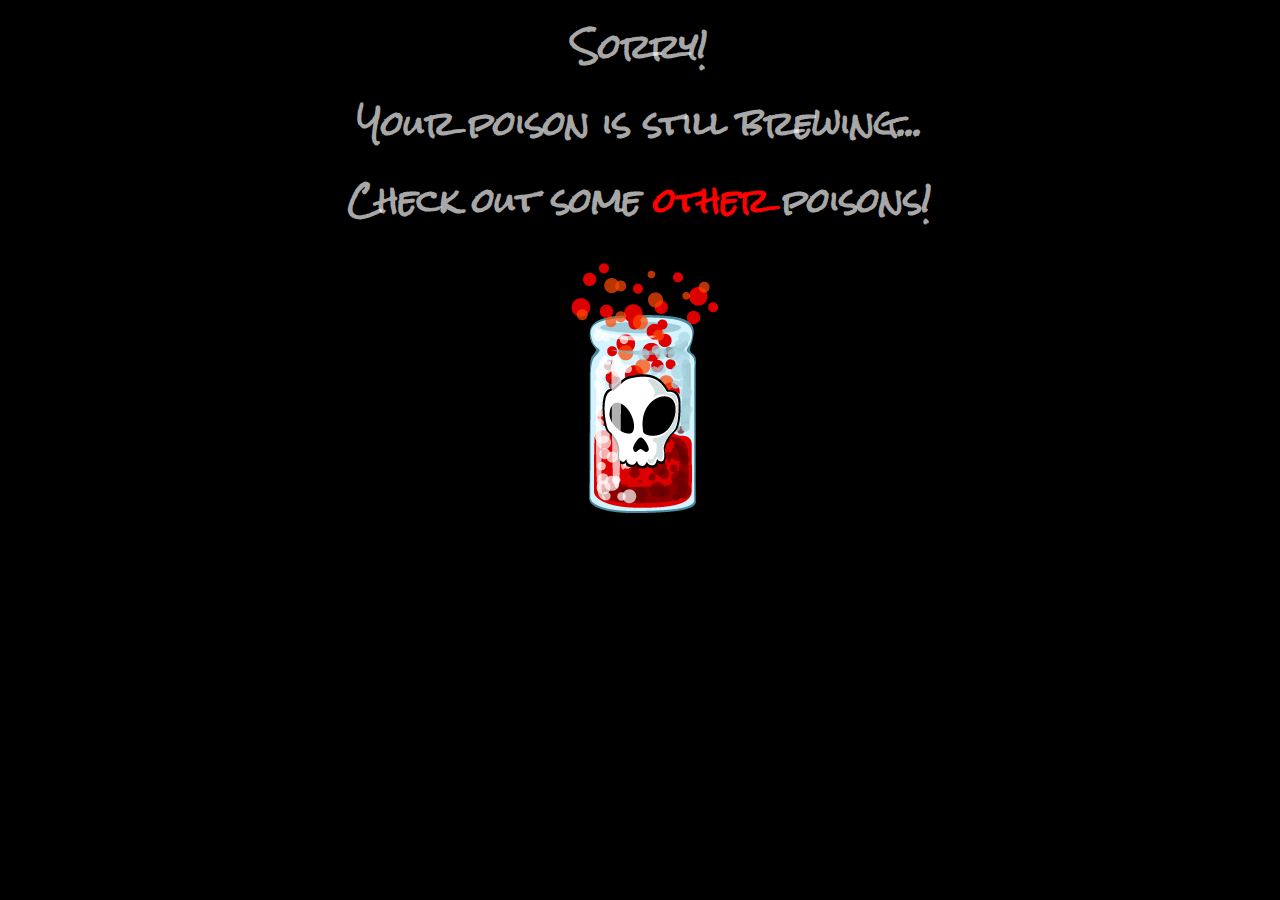
<file: html/misc/default.html>
<html>
    <head>
        <title>Error 6969</title>
        <link href="https://fonts.googleapis.com/css?family=Rock+Salt&display=swap" rel="stylesheet"> 
    </head>
    <body style="background-color: black;">
        <div style="text-align: center;">
            <h1 style="font-family: 'Rock Salt', cursive;text-align: center; color: rgba(255, 255, 255, 0.678);">Sorry! <br> Your poison is still brewing... <br>Check out some <a href="list.html" style="color: red; text-decoration: none; outline: none;">other</a> poisons!</h1>
            <img  src="../../img/icons/Poison-icon.png" alt="poison">

        </div>
    </body>
</html>
</file>
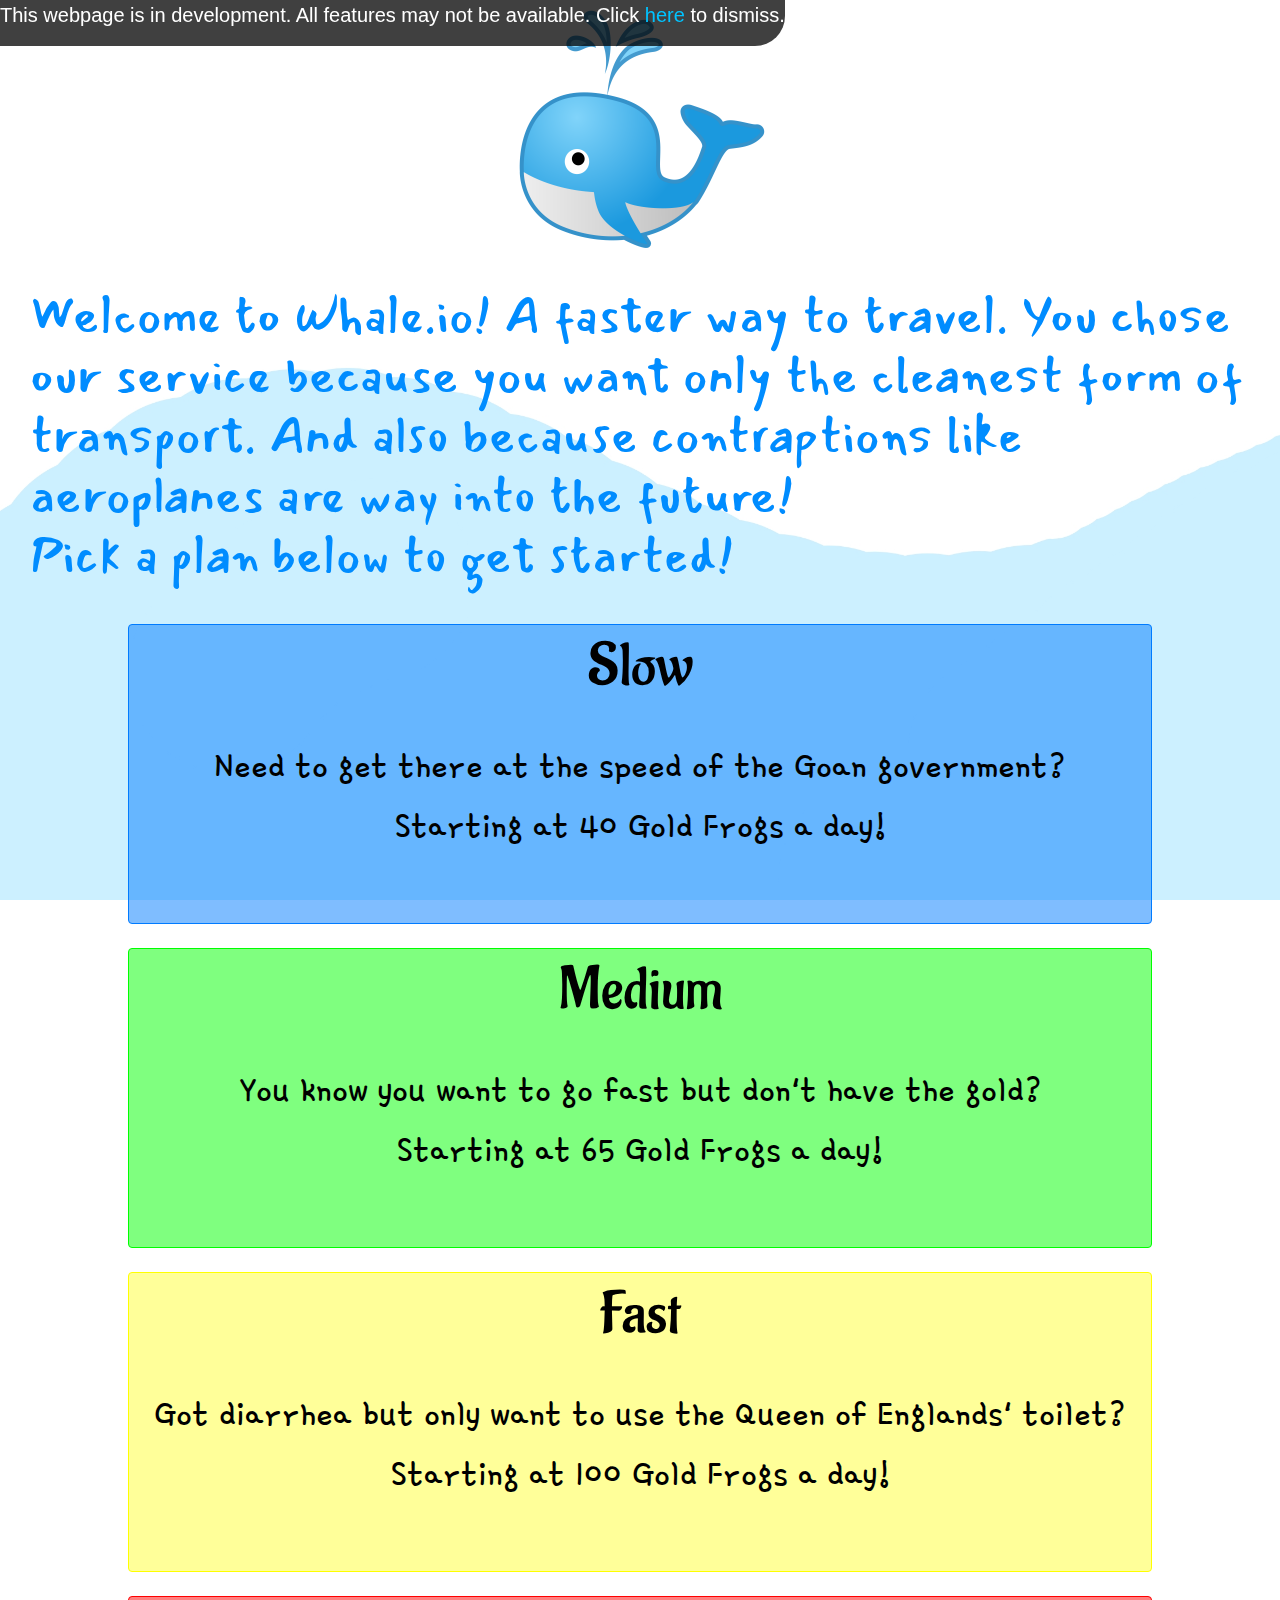
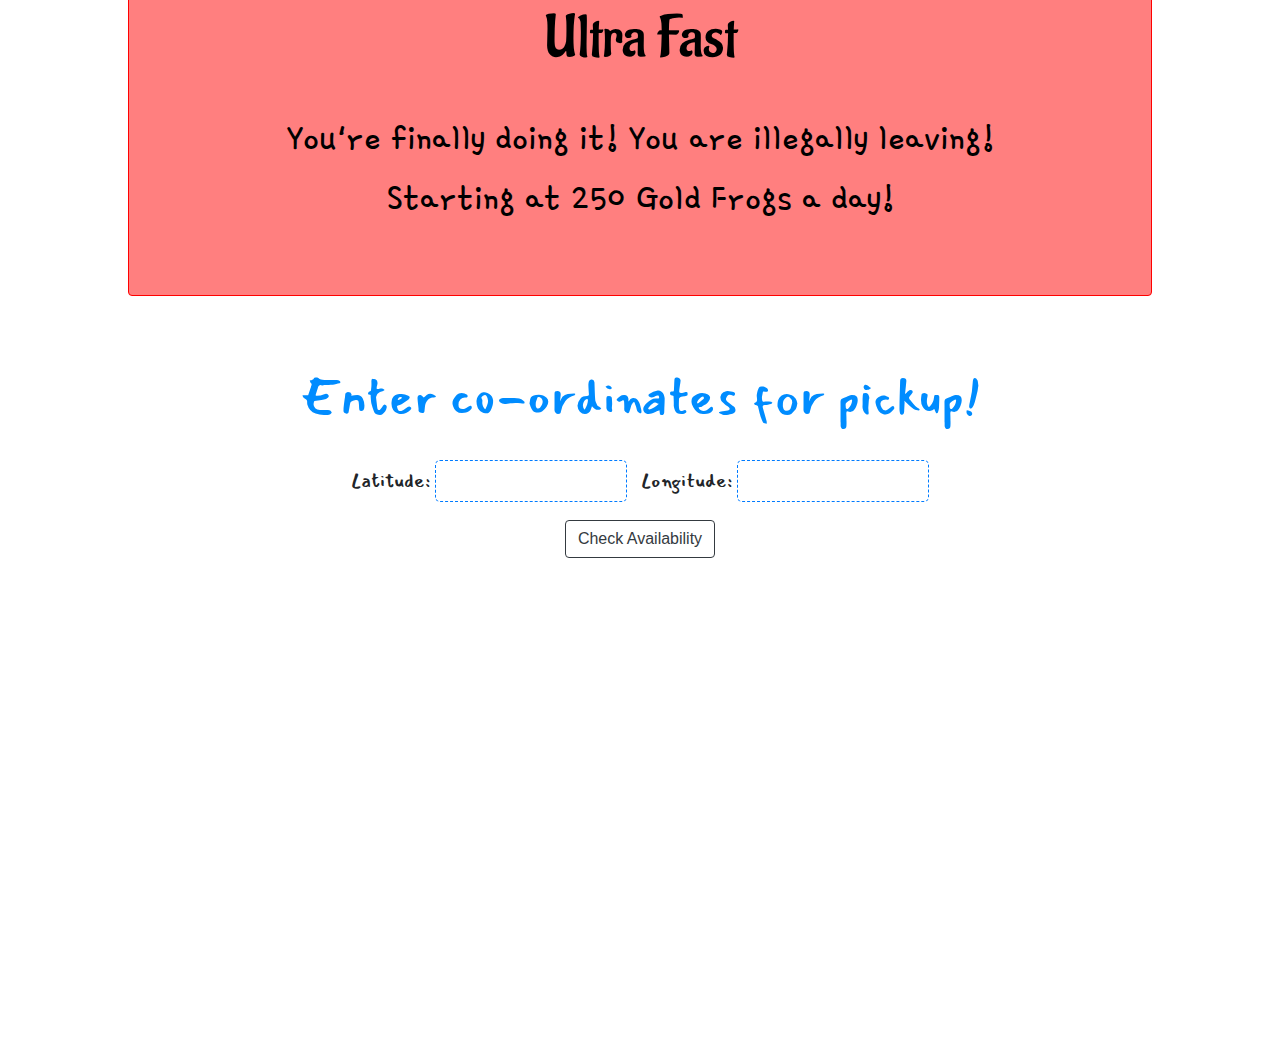
<file: html/misc/whale.html>
<html>

<head>
    <title>Whale.io</title>
    <meta http-equiv="Content-Type" content="text/html;charset=UTF-8">
    <meta name="viewport" content="width=device-width, initial-scale=1.0">
    <link rel="stylesheet" href="../../css/bootstrap.css">
    <link href="https://fonts.googleapis.com/css?family=Mansalva|Gamja+Flower|Aladin&display=swap" rel="stylesheet">
    <link rel="shortcut icon" href="../../img/icons/whale.png" type="image/x-icon">
</head>

<body>
    <div id="container">
        <div id="float">
            <p>This webpage is in development. All features may not be available.
                Click <span onclick="hide()" style="color: rgb(0, 195, 255);">here</span> to dismiss.
            </p>
            <script>
                function hide() {
                    document.getElementById('float').style.visibility = 'hidden';
                }
            </script>
        </div>
        <div style="text-align: center;">

            <img src="../../img/icons/whale.png" width="20%" style="text-align: center;">
        </div>
        <div id="greeting">
            <h2>Welcome to Whale.io! A faster way to travel. You chose our service because you want only the cleanest
                form of transport. And also because contraptions like aeroplanes are way into the future! <br><span
                    style="text-align: center;">Pick a plan below to get started!</span></h2>
        </div>
        <div id="products">
            <a name="" class="btn btn-outline-blue" href="#location" role="button" id="priority"
                onclick="document.getElementsByName('test')">
                <h1>Slow</h1><br>
                <p class="excuses">Need to get there at the speed of the Goan government? <br>Starting at 40 Gold Frogs
                    a day!</p>
            </a> <br><br>
            <a name="" class="btn btn-outline-green" href="#location" role="button" id="priority">
                <h1>Medium</h1><br>
                <p class="excuses">You know you want to go fast but don't have the gold?<br>Starting at 65 Gold Frogs a
                    day! </p>
            </a> <br><br>
            <a name="" class="btn btn-outline-yellow" href="#location" role="button" id="priority">
                <h1>Fast</h1><br>
                <p class="excuses">Got diarrhea but only want to use the Queen of Englands' toilet?<br>Starting at 100
                    Gold Frogs a day! </p>
            </a> <br><br>
            <a name="" class="btn btn-outline-red" href="#location" role="button" id="priority">
                <h1>Ultra Fast</h1><br>
                <p class="excuses">You're finally doing it! You are illegally leaving!<br>Starting at 250 Gold Frogs a
                    day! </p>
            </a>
        </div>
        <br><br><br>

        <div id="location" style="text-align: center; margin-bottom:500px">
            <h2>Enter co-ordinates for pickup!</h2> <br>
            <form action="">
                <label for="label">Latitude: </label>
                <input type="text" style="margin-right: 10px;">
                <label for="label">Longitude: </label>
                <input type="text">
            </form>
            <button type="button" class="btn btn-outline-dark">Check Availability</button>
        </div>
        <style>
            #greeting {
                margin-left: auto;
                margin-right: auto;
                padding: 30px;

            }

            h2 {
                font-size: 50px;
                color: rgb(0, 140, 255);
                font-family: 'Mansalva', cursive;
            }

            #float {
                height: fit-content;
                width: fit-content;
                background-color: rgba(0, 0, 0, 0.75);
                z-index: 100;
                position: fixed;
                color: white;
                font-size: 20px;
                margin-right: auto;
                margin-left: auto;
                text-align: lef;
                border-end-end-radius: 30px;
            }

            h1 {
                font-size: 60px;
                font-family: 'Aladin', cursive;
            }

            .excuses {
                font-size: 40px;
                font-family: 'Gamja Flower', cursive;
            }

            body {
                background-image: url('../../img/scenes/sea.jpg');
                background-attachment: fixed;
                background-size: cover;
                background-repeat: no-repeat;
            }

            #priority {
                width: 80%;
                height: 300px;
                box-shadow: none;
            }

            #products {
                text-align: center;
            }

            .btn-outline-red {
                color: black;
                border-color: #ff0000;
                background-color: rgba(255, 0, 0, 0.5);
            }

            .btn-outline-red:hover {
                color: black;
                background-color: #ff0000;
                border-color: #ff0000;
            }

            .btn-outline-yellow {
                color: black;
                border-color: yellow;
                background-color: rgba(255, 255, 0, 0.4);
            }

            .btn-outline-yellow:hover {
                color: rgb(0, 0, 0);
                background-color: yellow;
                border-color: yellow;
            }

            .btn-outline-blue {
                color: black;
                border-color: #007bff;
                background-color: #007bff80;
            }

            .btn-outline-blue:hover {
                color: black;
                background-color: #007bff;
                ;
                border-color: #007bff;
                ;
            }

            .btn-outline-green {
                color: black;
                border-color: rgb(0, 255, 0);
                background-color: rgba(0, 255, 0, 0.5);
            }

            label {
                font-family: 'Mansalva', cursive;
                font-size: 20px;
            }

            input {
                background-color: rgba(255, 255, 255, 0);
                outline: 0px;
                border: 1px dashed #007bff;
                padding: 5px;
                border-radius: 5px;
                font-family: 'Gamja Flower', cursive;
                font-size: 20px;
                color: rgb(0, 0, 0);
            }

            html {
                scroll-behavior: smooth;
            }

            .btn-outline-green:hover {
                color: black;
                background-color: rgb(0, 255, 0);
                border-color: rgb(0, 255, 0);
            }
        </style>
    </div>

    <div>

    </div>














































    <script src="https://code.jquery.com/jquery-3.4.1.slim.min.js"
        integrity="sha384-J6qa4849blE2+poT4WnyKhv5vZF5SrPo0iEjwBvKU7imGFAV0wwj1yYfoRSJoZ+n"
        crossorigin="anonymous"></script>
    <script src="https://cdn.jsdelivr.net/npm/popper.js@1.16.0/dist/umd/popper.min.js"
        integrity="sha384-Q6E9RHvbIyZFJoft+2mJbHaEWldlvI9IOYy5n3zV9zzTtmI3UksdQRVvoxMfooAo"
        crossorigin="anonymous"></script>
    <script src="https://stackpath.bootstrapcdn.com/bootstrap/4.4.1/js/bootstrap.min.js"
        integrity="sha384-wfSDF2E50Y2D1uUdj0O3uMBJnjuUD4Ih7YwaYd1iqfktj0Uod8GCExl3Og8ifwB6"
        crossorigin="anonymous"></script>
</body>

</html>
</file>
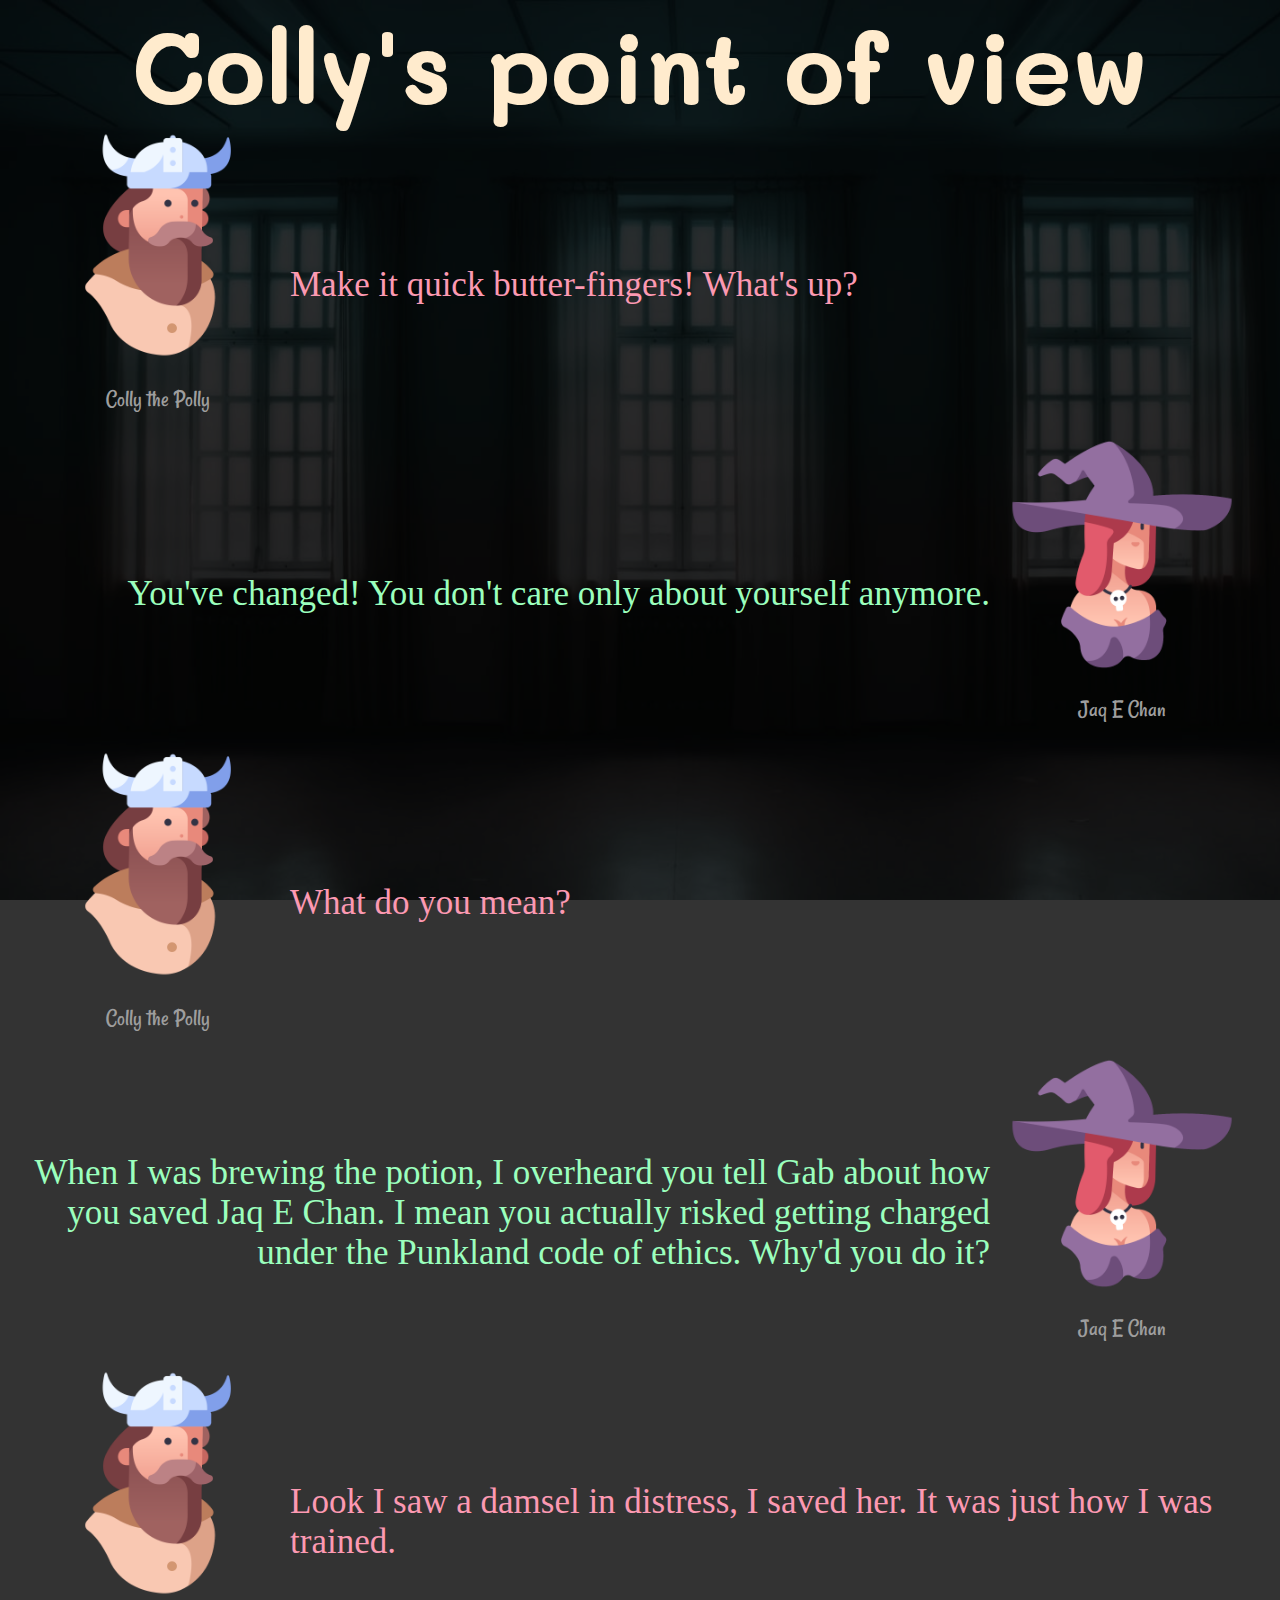
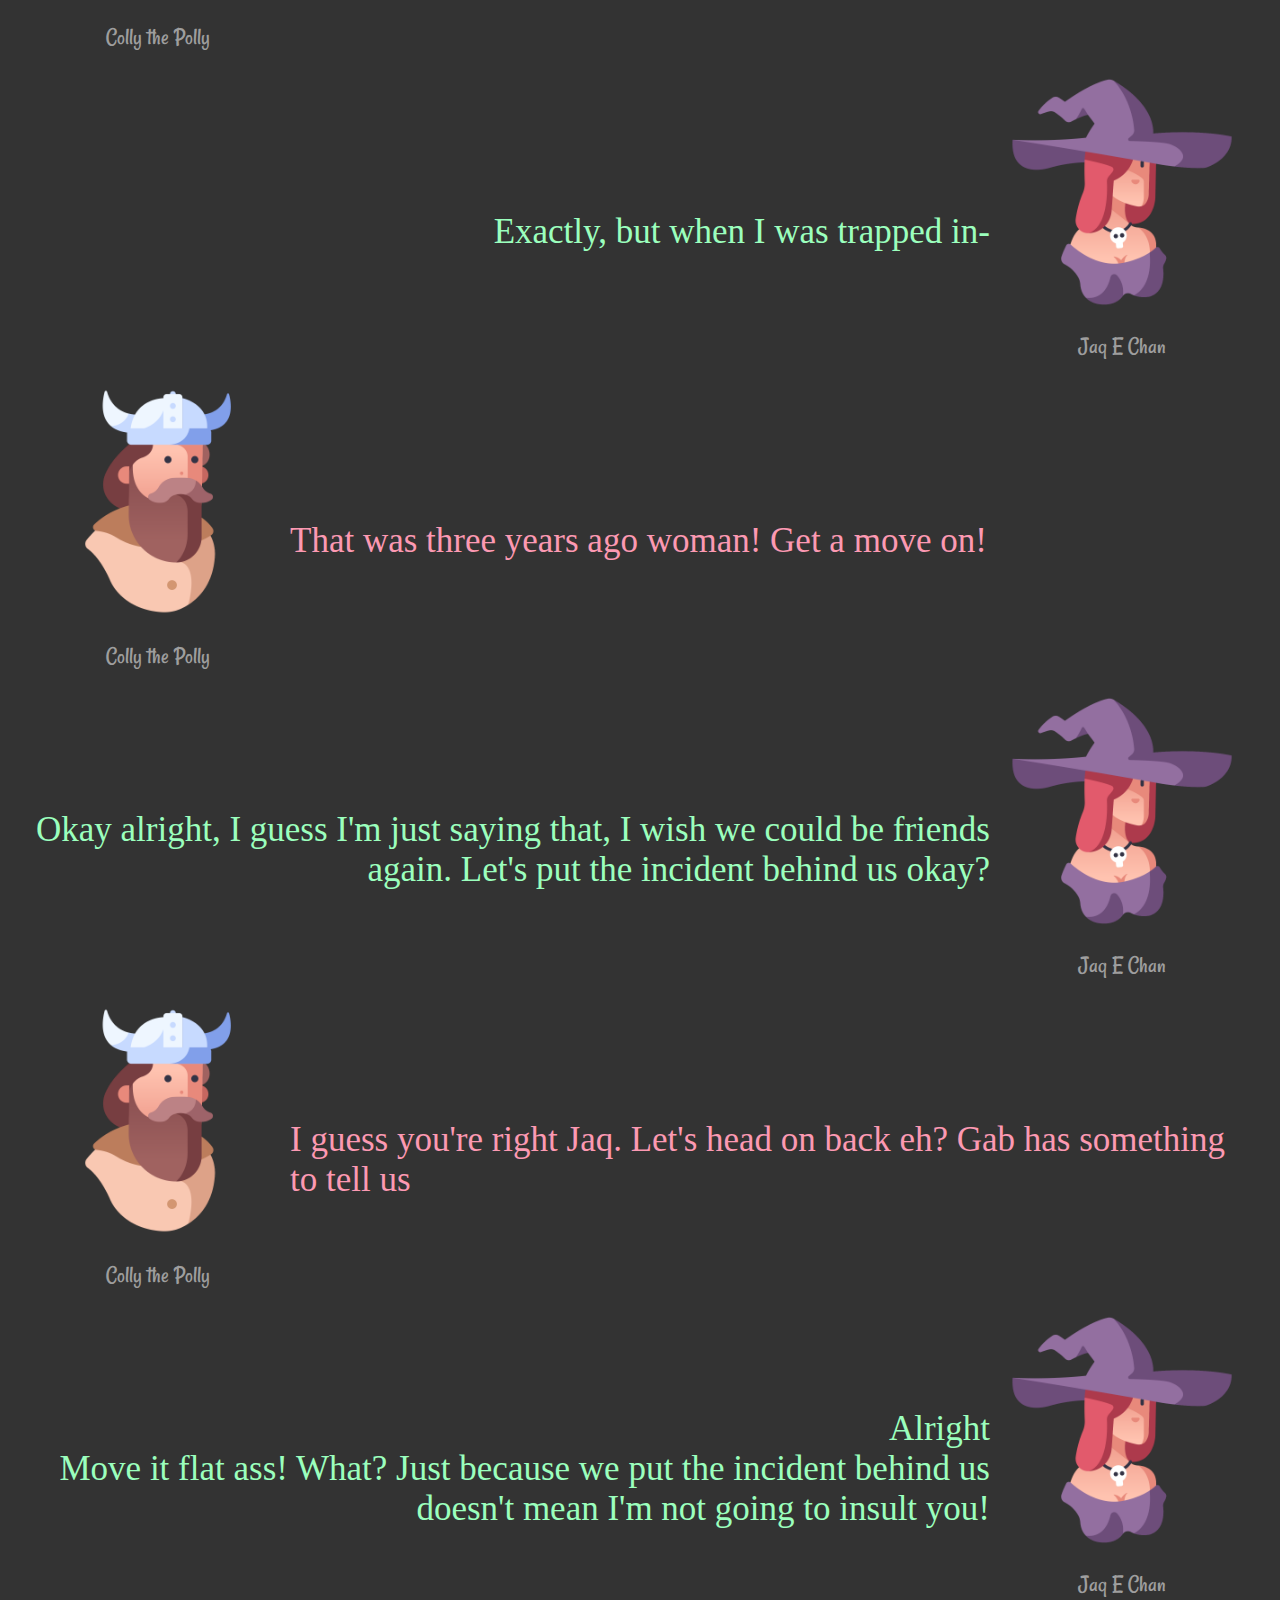
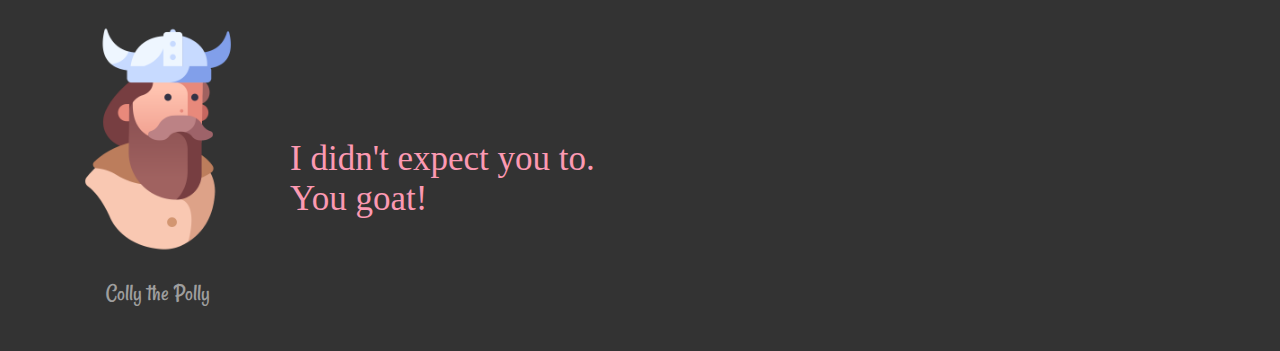
<file: html/s1/colly.html>
<html>

<head>
    <title>
        Colly's view
    </title>
    <link rel="stylesheet" href="../../css/common.css">
    <link rel="stylesheet" href="../../css/both.css">
    <link href="https://fonts.googleapis.com/css?family=Delius|Mali|Rancho|Schoolbell&display=swap" rel="stylesheet">
</head>

<body style="margin: 0px;">
    <div id="night"
        style="background-image: url(../../img/scenes/chamb.jpg); background-attachment: fixed; background-repeat: no-repeat; background-size: cover;">
        <div id="mask" style="background-color: rgba(0, 0, 0, 0.8);">
            <h1 style="text-align: center; margin: 0px; font-family: 'Mali', cursive; color: blanchedalmond; font-size: 100px;">Colly's point of view</h1>
            <div id="main">
                <div id="dp" class="part1">
                    <img src="../../img/icons/Viking-icon.png" class="img">
                    <br>
                    <p>Colly the Polly</p>
                </div>
                <div id="big" class="part1">
                    <p>Make it quick butter-fingers! What's up?</p>
                </div>
                <div id="big" class="part2">
                    <p>You've changed! You don't care only about yourself anymore.</p>
                </div>
                <div id="dp" class="part2">
                    <img src="../../img/icons/Sorceress-Witch-icon.png" class="img">
                    <br>
                    <p>Jaq E Chan</p>
                </div>
                <div id="dp" class="part1">
                    <img src="../../img/icons/Viking-icon.png" class="img">
                    <br>
                    <p>Colly the Polly</p>
                </div>
                <div id="big" class="part1">
                    <p>What do you mean?</p>
                </div>
                <div id="big" class="part2">
                    <p>When I was brewing the potion, I overheard you tell Gab about how you saved Jaq E Chan. I mean
                        you actually risked getting charged under the Punkland code of ethics. Why'd you do it?</p>
                </div>
                <div id="dp" class="part2">
                    <img src="../../img/icons/Sorceress-Witch-icon.png" class="img">
                    <br>
                    <p>Jaq E Chan</p>
                </div>
                <div id="dp" class="part1">
                    <img src="../../img/icons/Viking-icon.png" class="img">
                    <br>
                    <p>Colly the Polly</p>
                </div>
                <div id="big" class="part1">
                    <p>Look I saw a damsel in distress, I saved her. It was just how I was trained.</p>
                </div>
                <div id="big" class="part2">
                    <p>Exactly, but when I was trapped in-</p>
                </div>
                <div id="dp" class="part2">
                    <img src="../../img/icons/Sorceress-Witch-icon.png" class="img">
                    <br>
                    <p>Jaq E Chan</p>
                </div>
                <div id="dp" class="part1">
                    <img src="../../img/icons/Viking-icon.png" class="img">
                    <br>
                    <p>Colly the Polly</p>
                </div>
                <div id="big" class="part1">
                    <p>That was three years ago woman! Get a move on!</p>
                </div>
                <div id="big" class="part2">
                    <p>Okay alright, I guess I'm just saying that, I wish we could be friends again. Let's put the
                        incident behind us okay?</p>
                </div>
                <div id="dp" class="part2">
                    <img src="../../img/icons/Sorceress-Witch-icon.png" class="img">
                    <br>
                    <p>Jaq E Chan</p>
                </div>
                <div id="dp" class="part1">
                    <img src="../../img/icons/Viking-icon.png" class="img">
                    <br>
                    <p>Colly the Polly</p>
                </div>
                <div id="big" class="part1">
                    <p>I guess you're right Jaq. Let's head on back eh? Gab has something to tell us</p>
                </div>
                <div id="big" class="part2">
                    <p>Alright <br>Move it flat ass! What? Just because we put the incident behind us doesn't mean I'm
                        not going to insult you!</p>
                </div>
                <div id="dp" class="part2">
                    <img src="../../img/icons/Sorceress-Witch-icon.png" class="img">
                    <br>
                    <p>Jaq E Chan</p>
                </div>
                <div id="dp" class="part1">
                    <img src="../../img/icons/Viking-icon.png" class="img">
                    <br>
                    <p>Colly the Polly</p>
                </div>
                <div id="big" class="part1">
                    <p>I didn't expect you to. <br> You goat!</p>
                </div>
                <br>
                <br>
            </div>
        </div>
    </div>

</body>

</html>
</file>
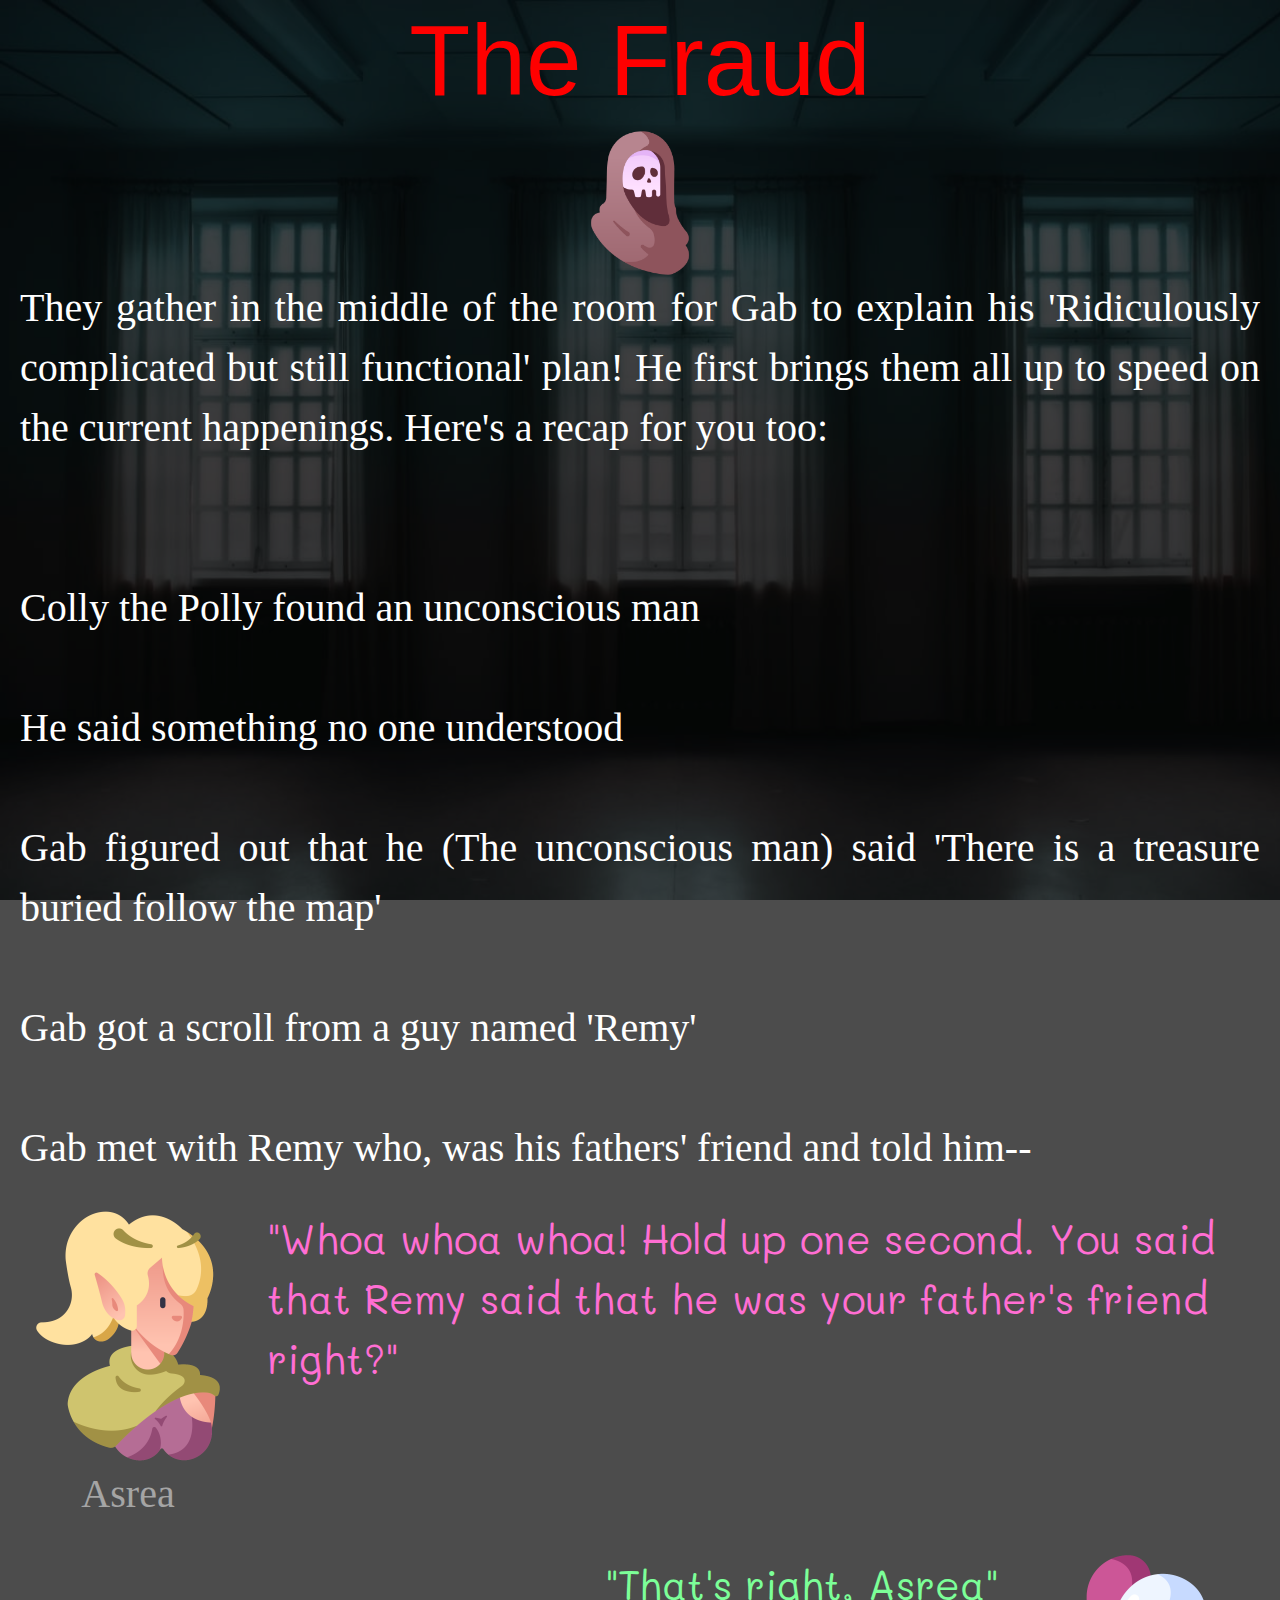
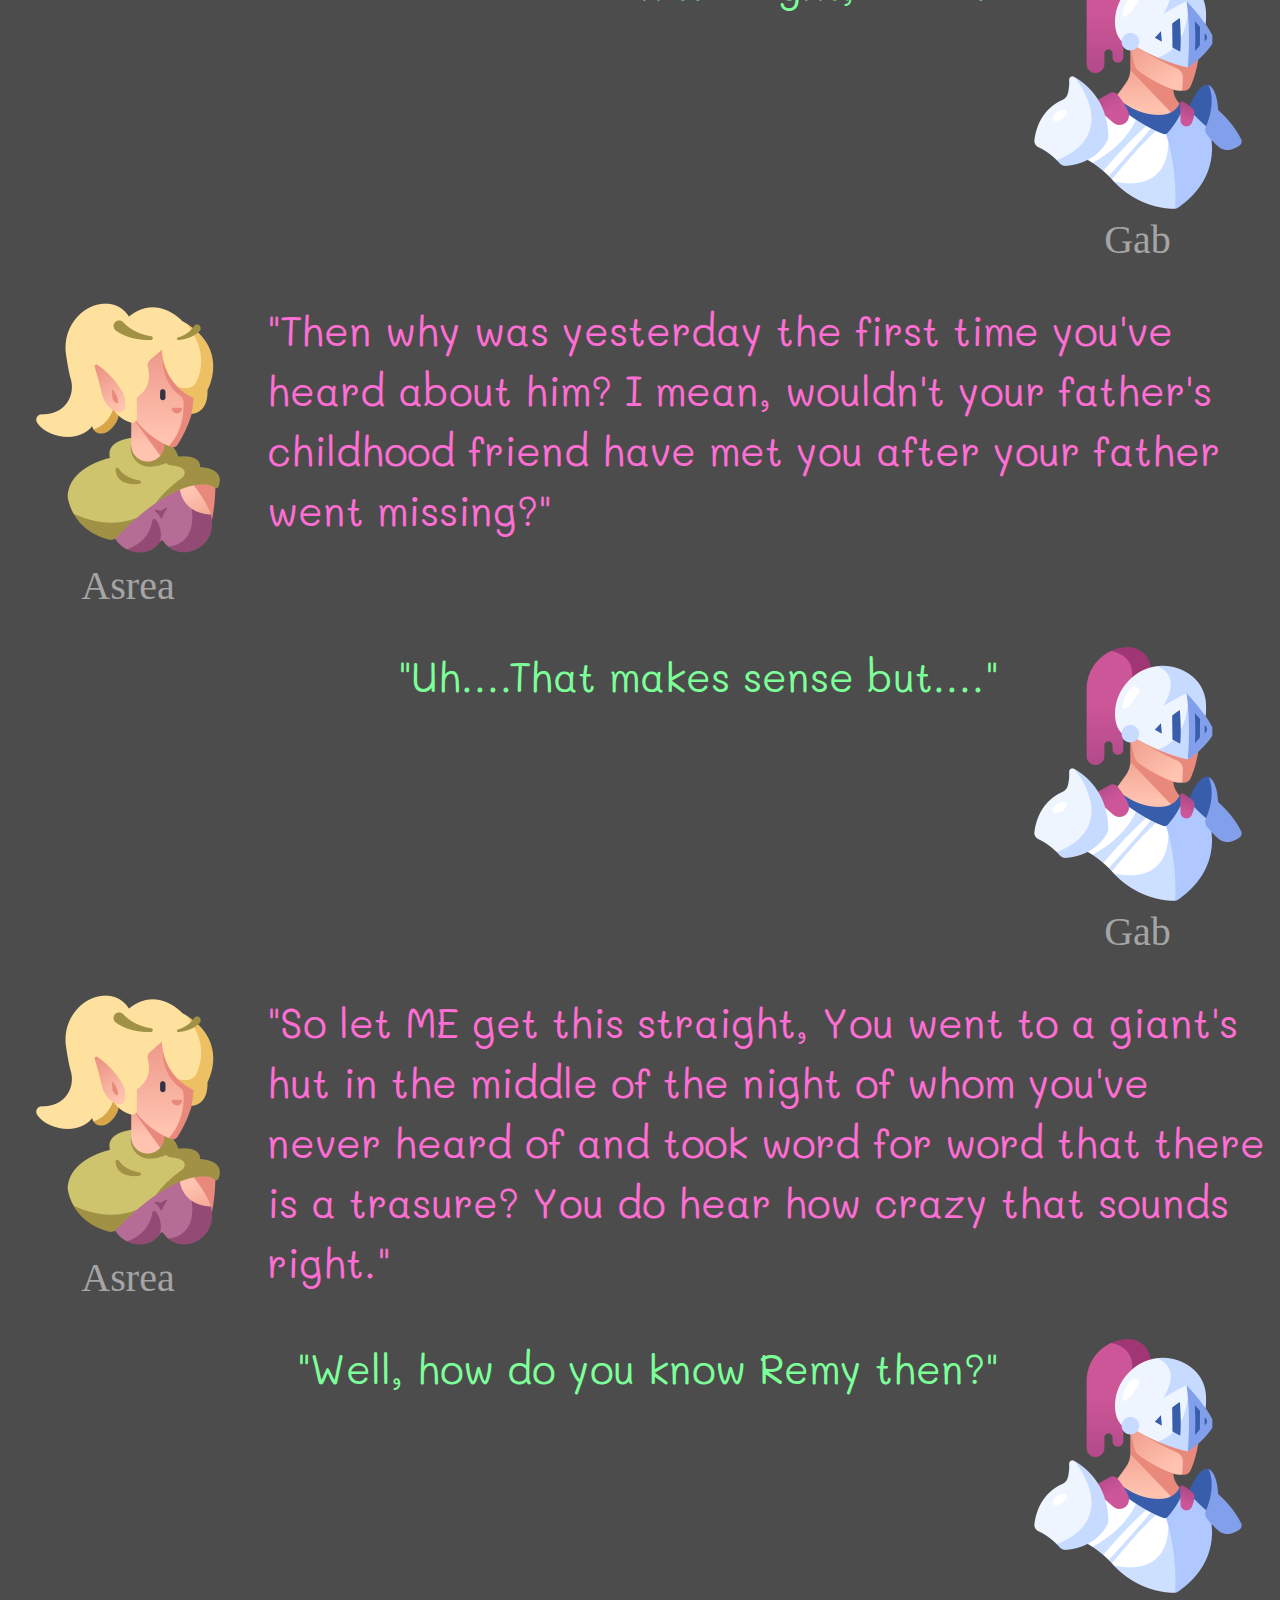
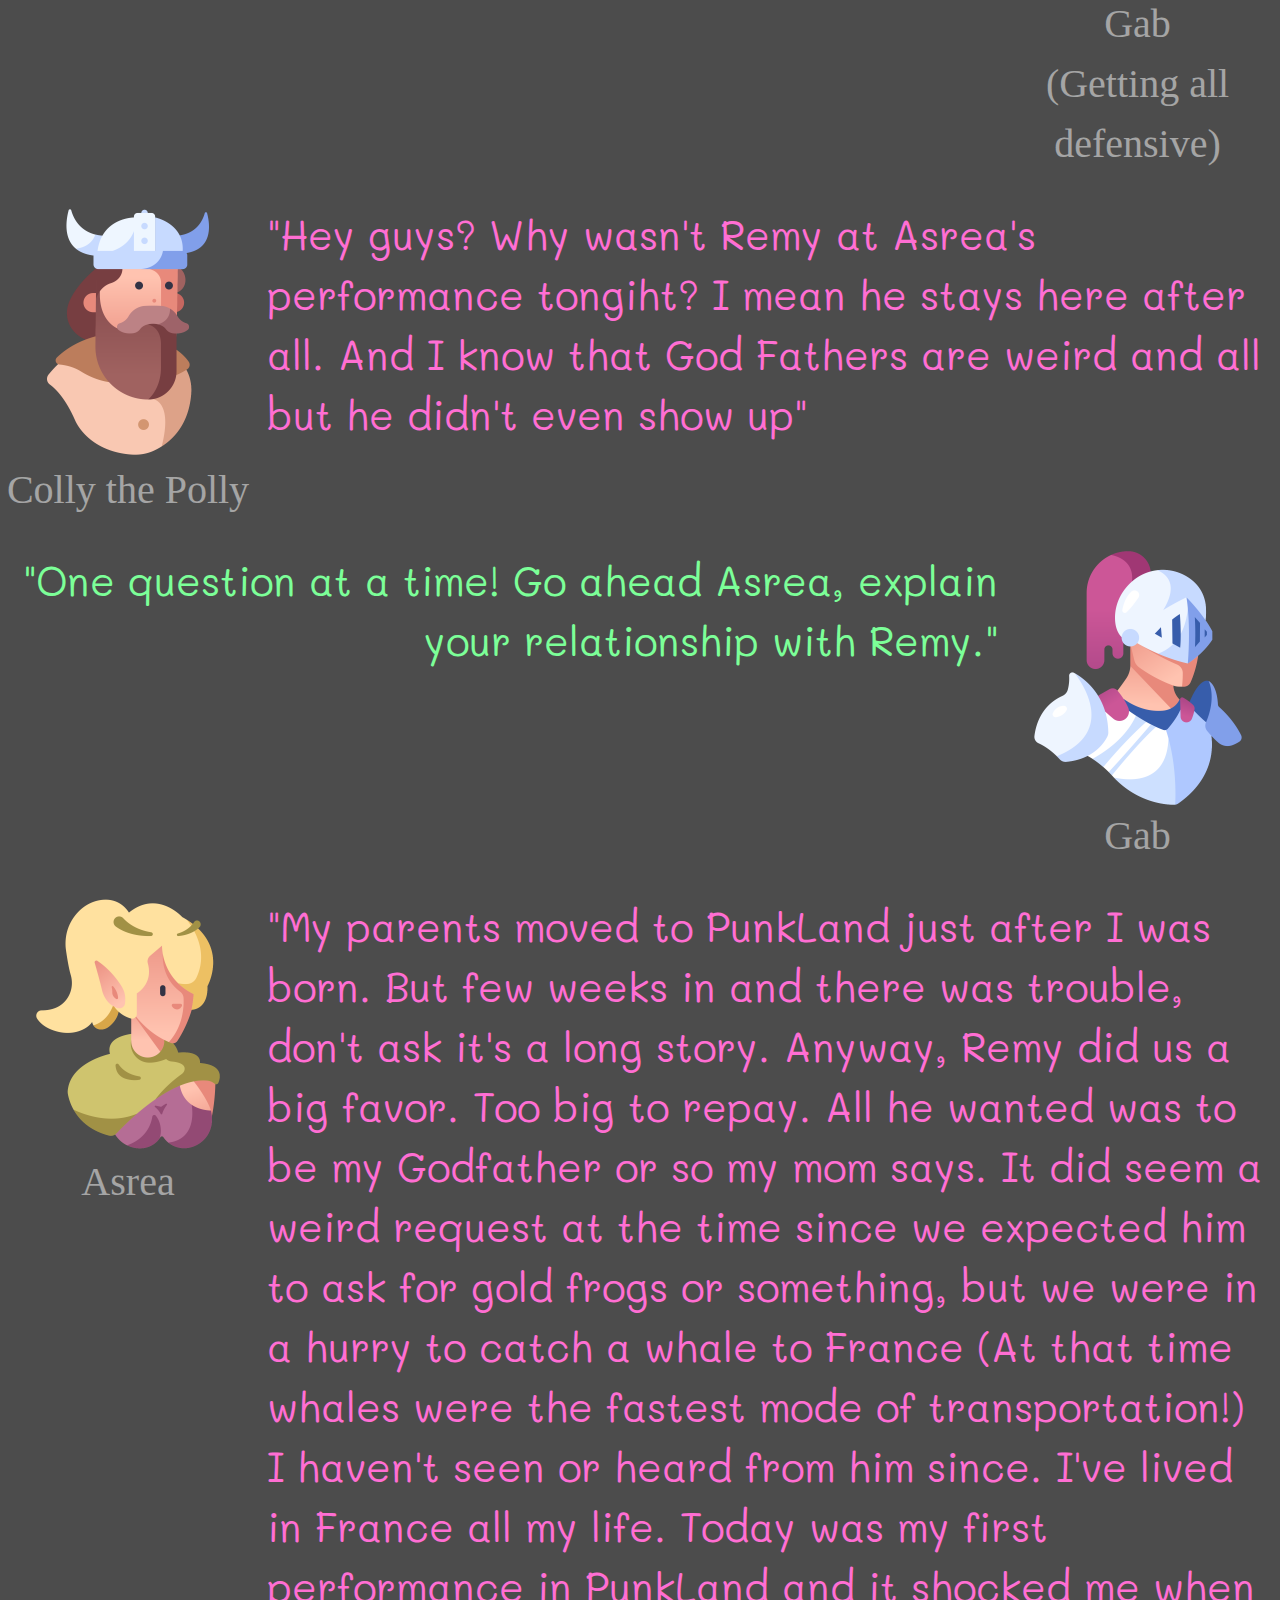
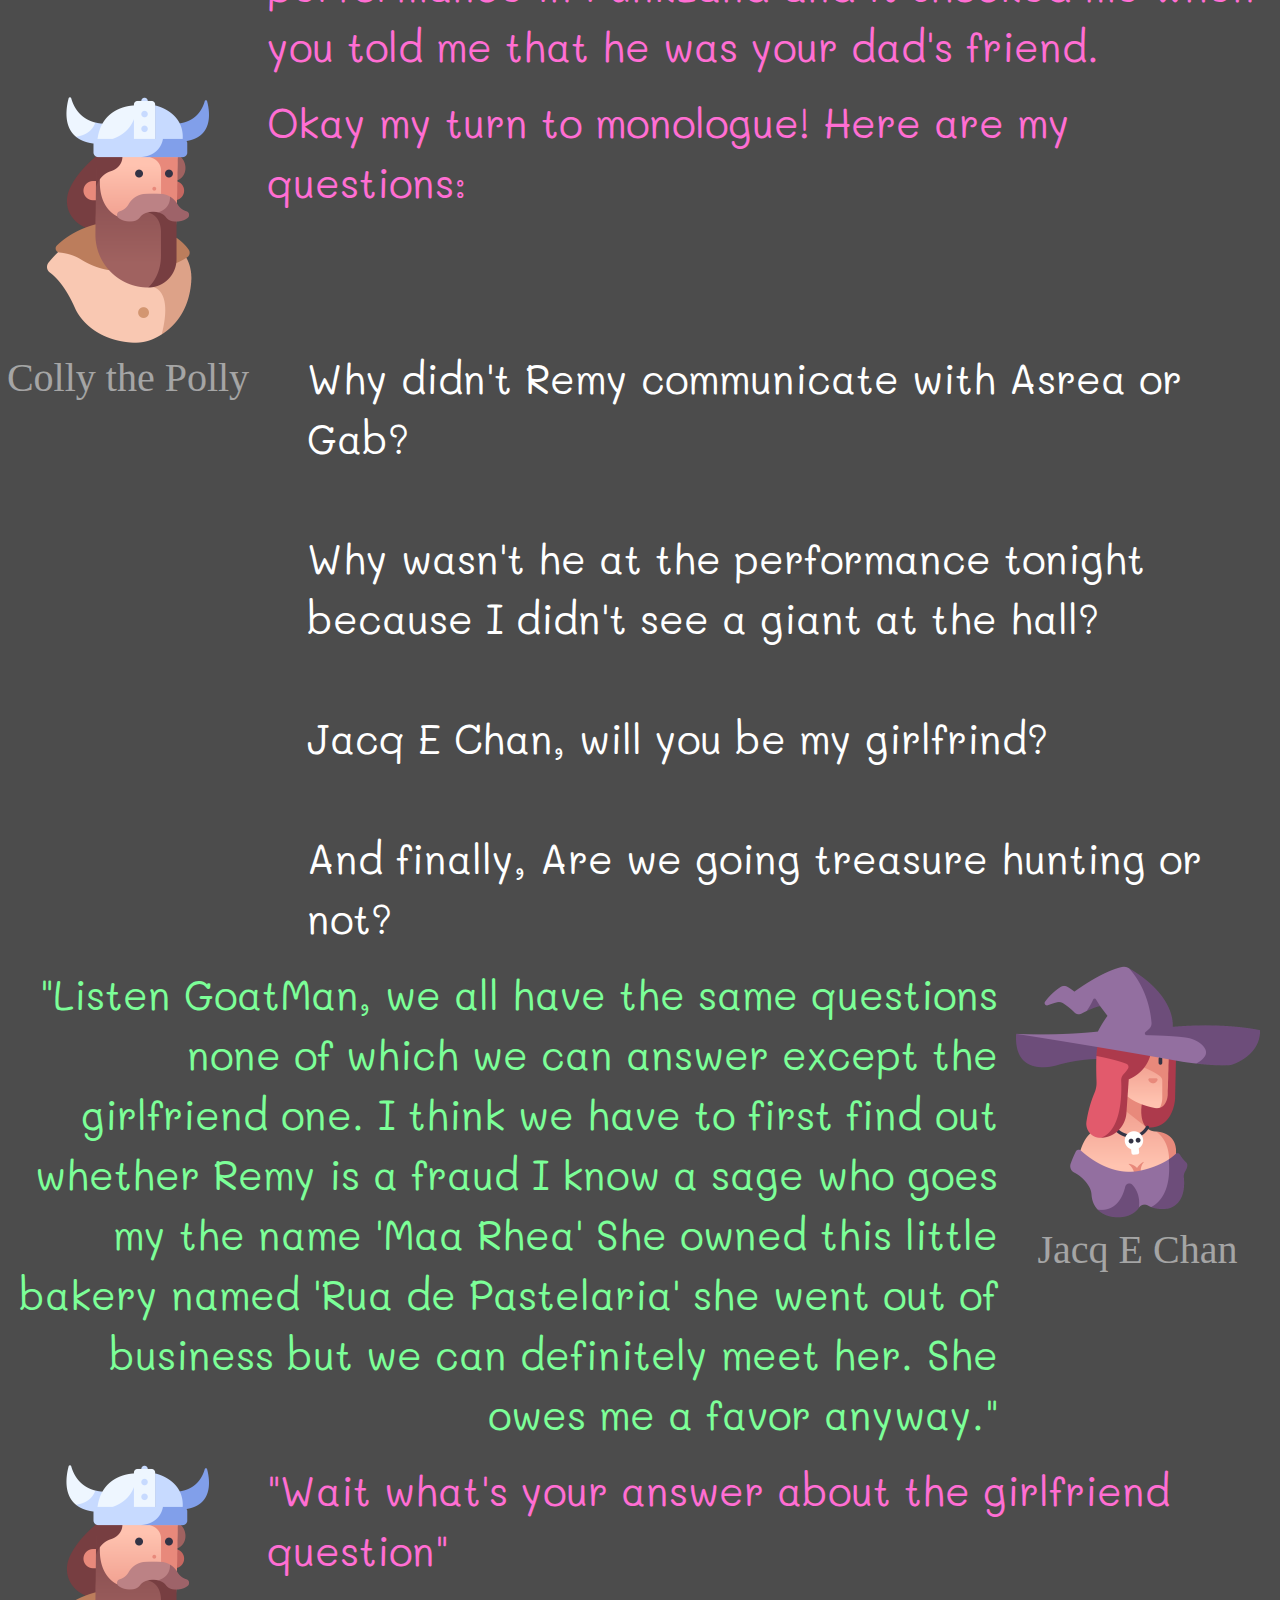
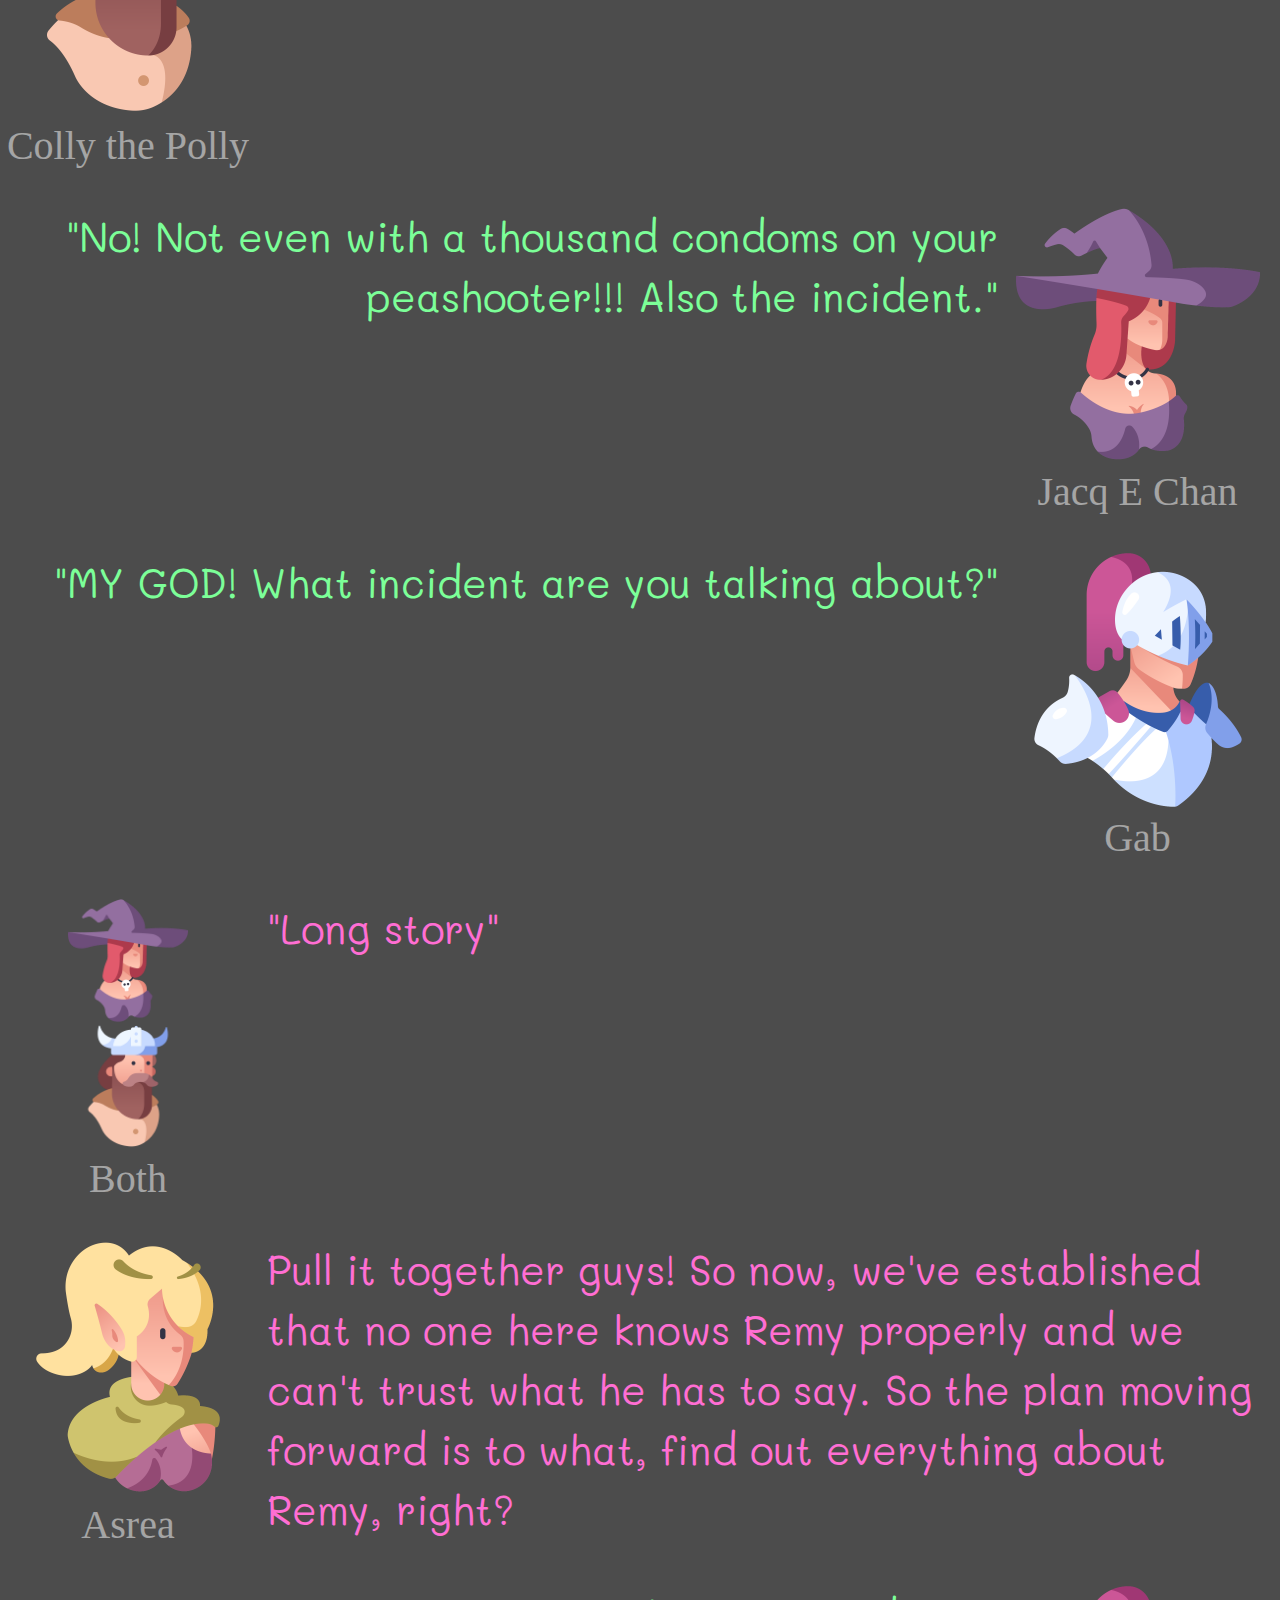
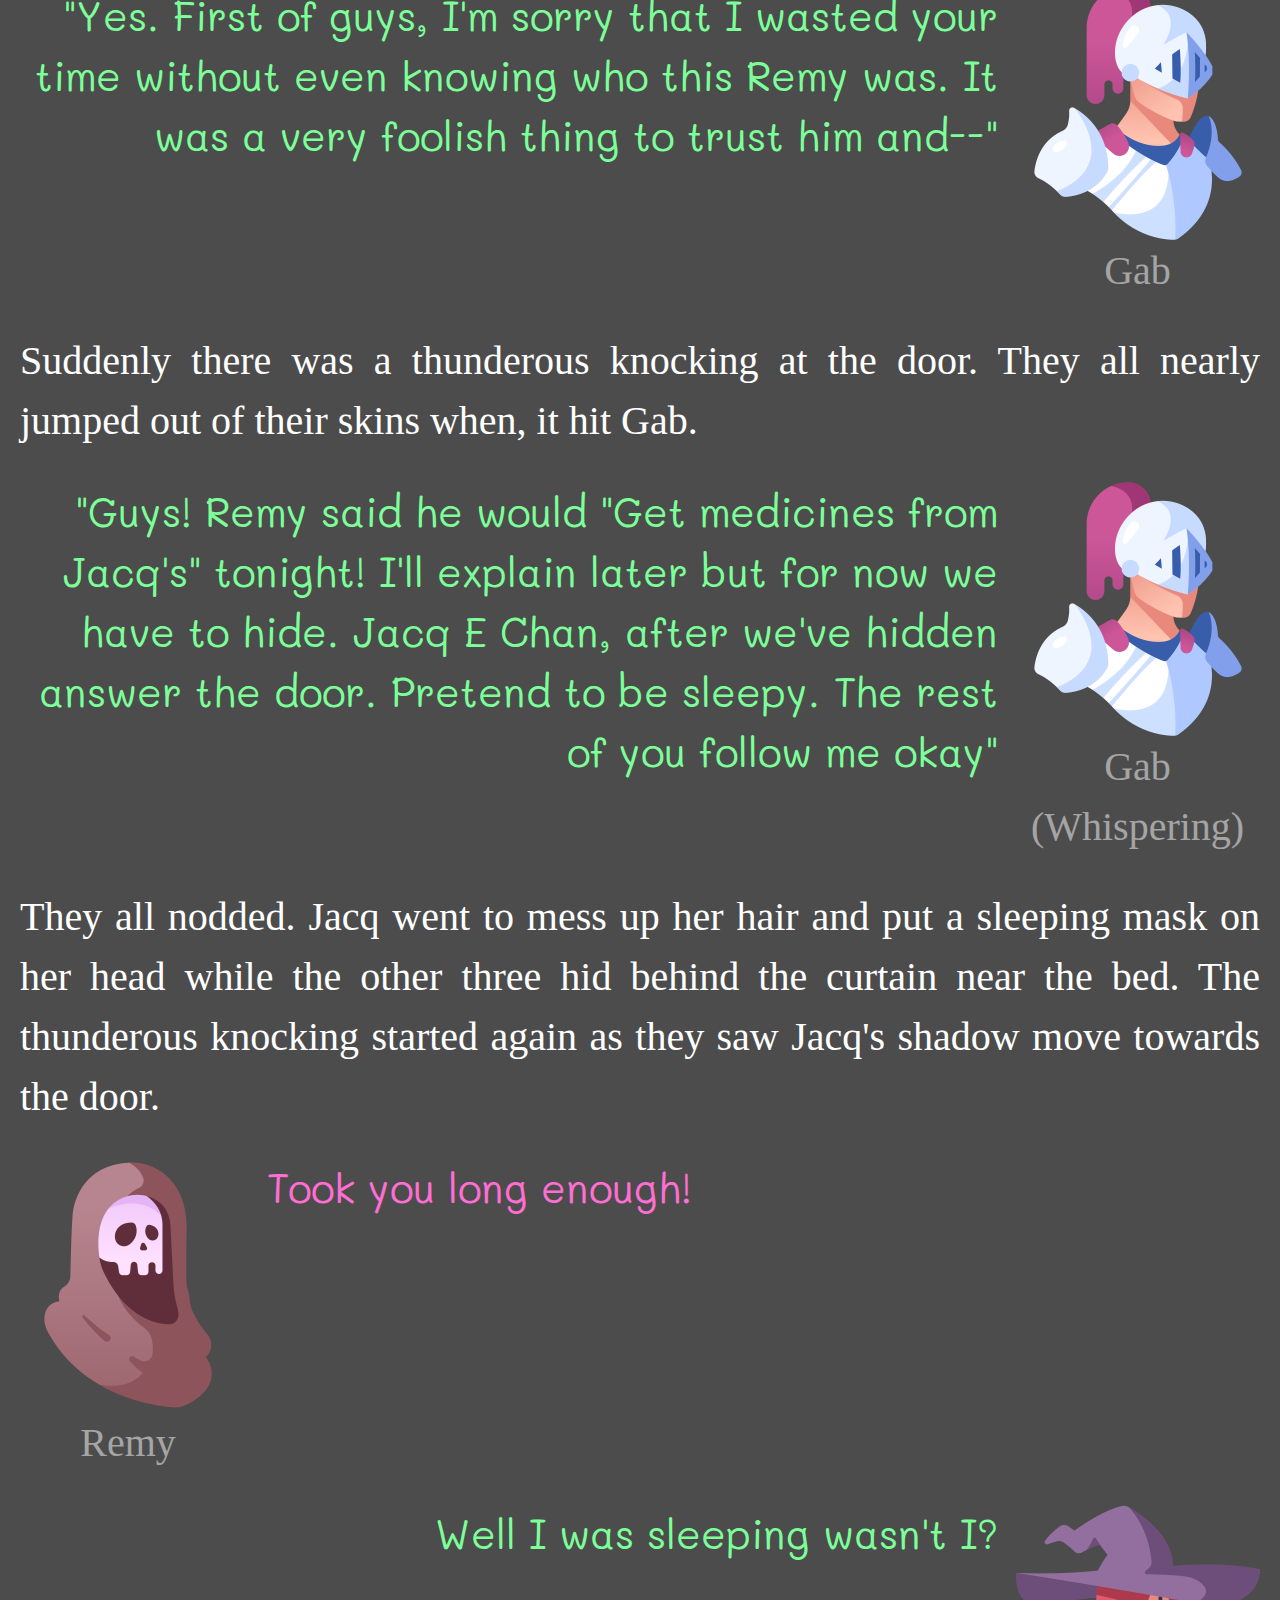
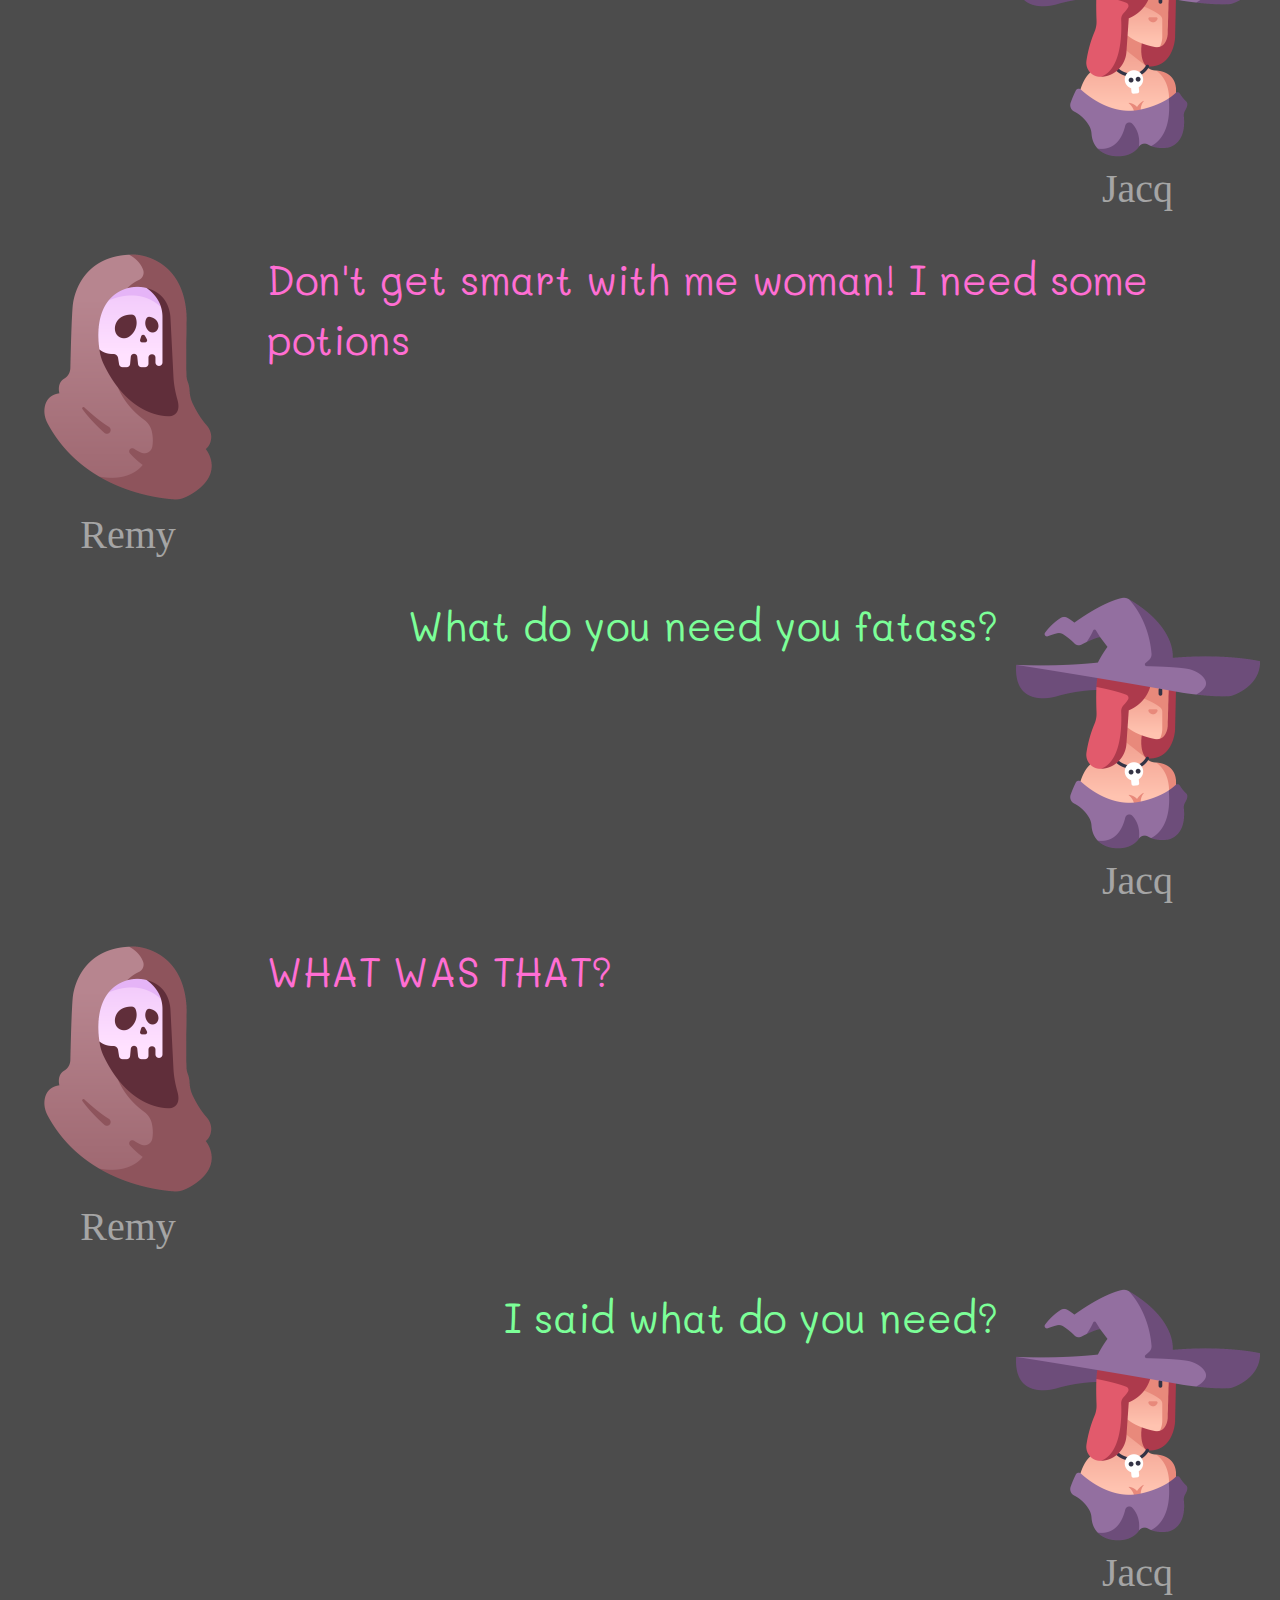
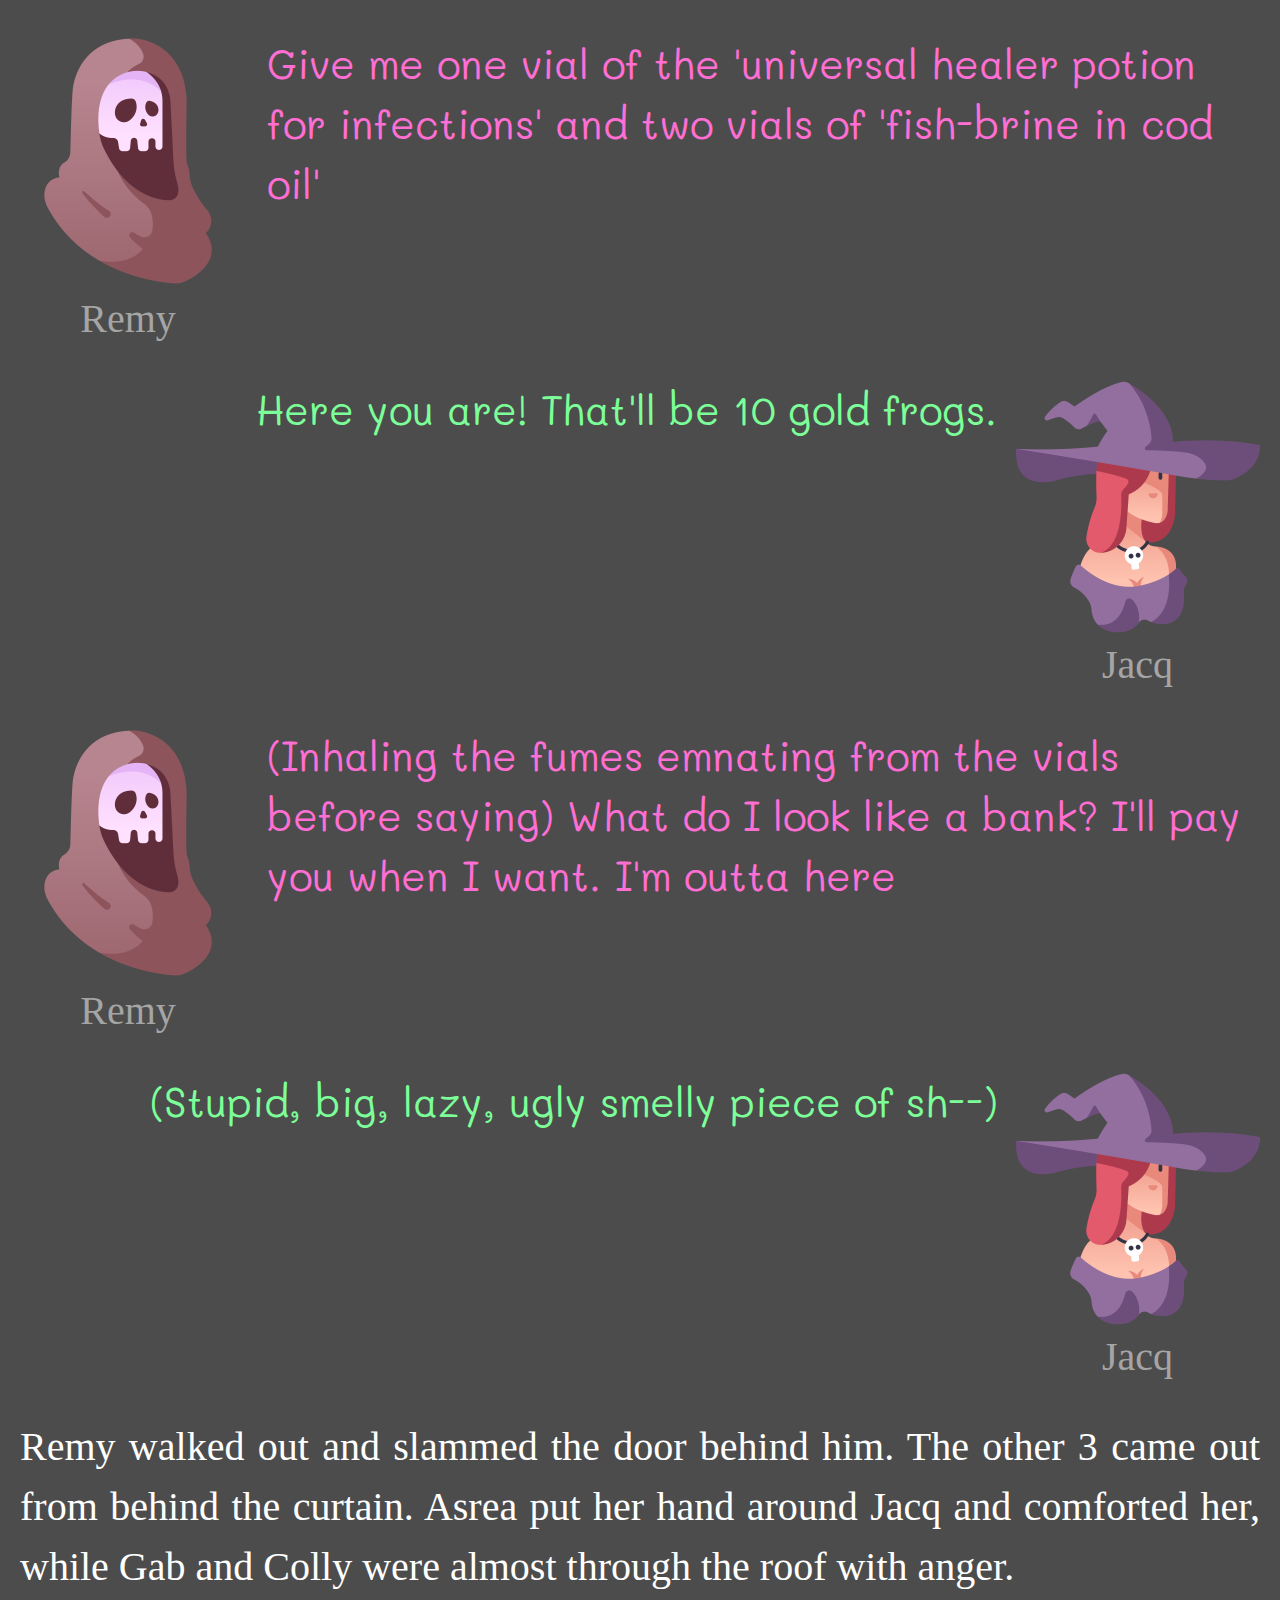
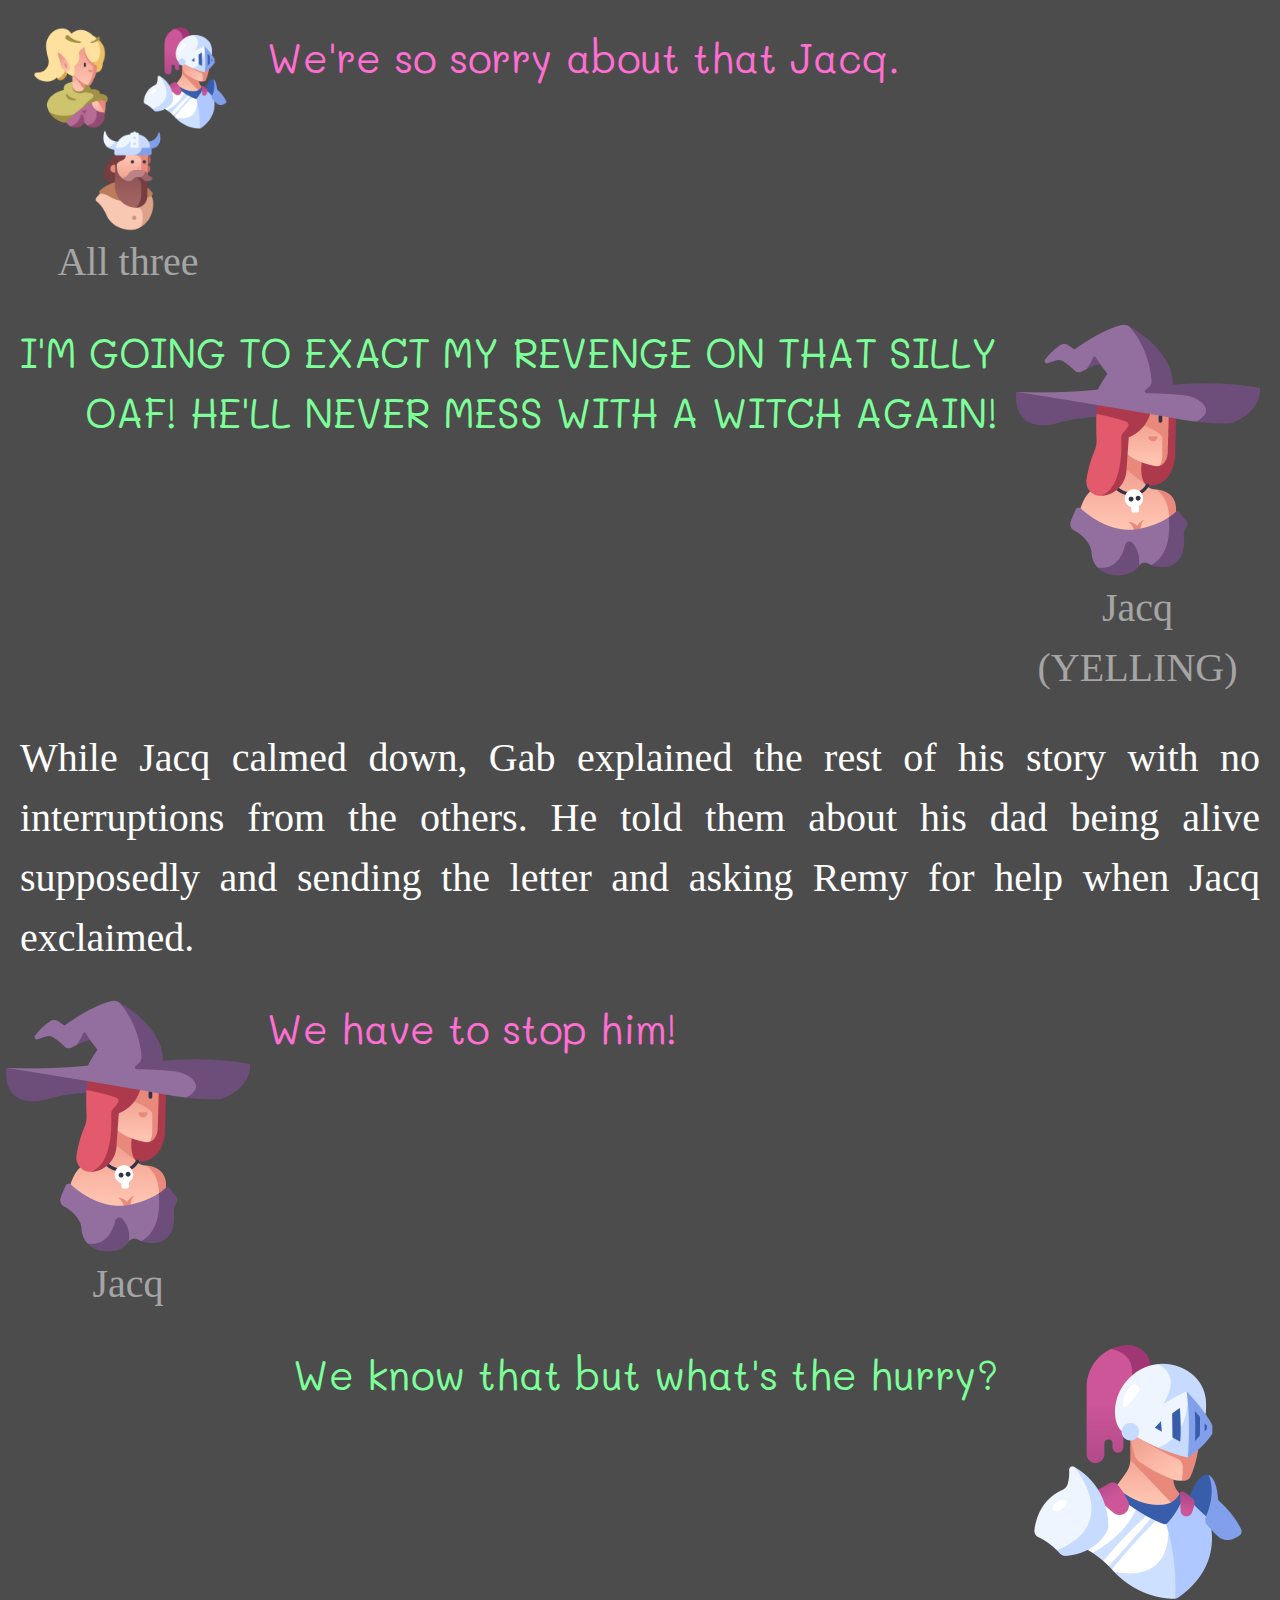
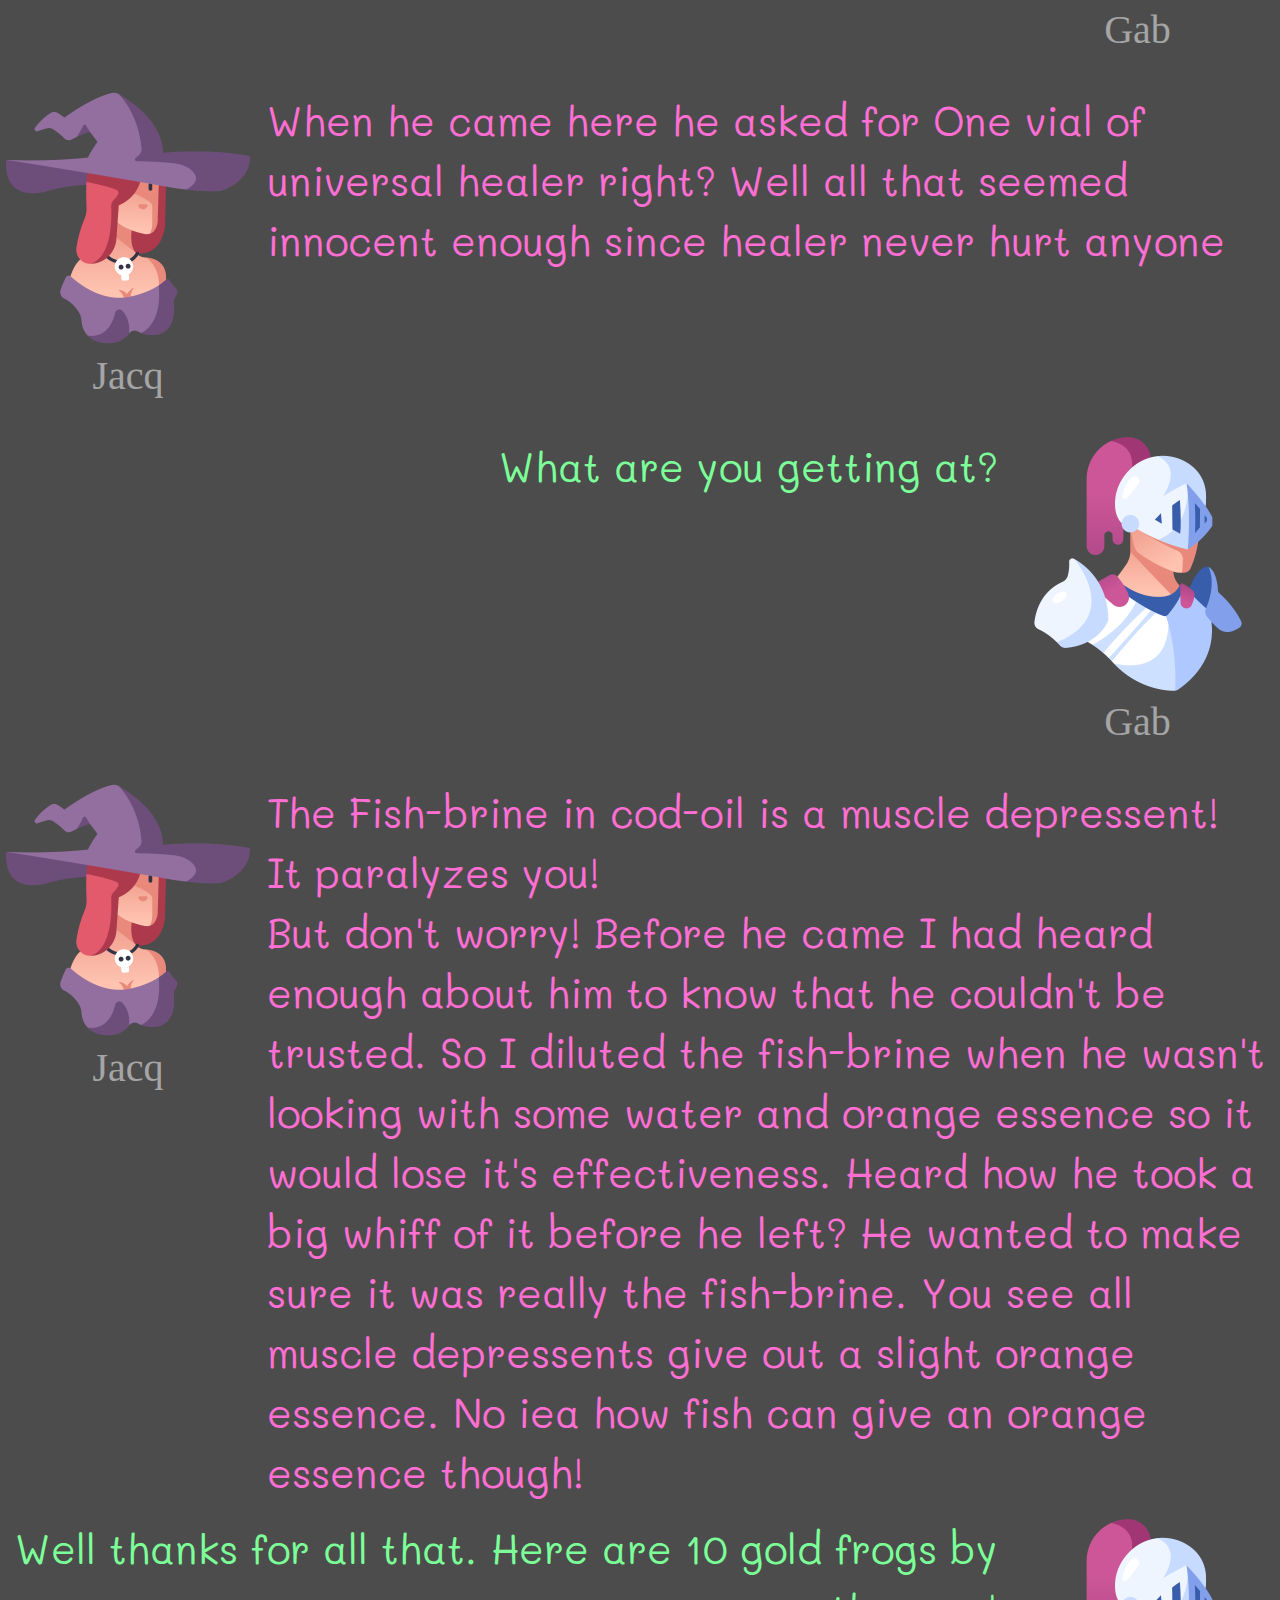
<file: html/s1/e5.html>
<html>

<head>
    <title>The Fraud</title>
    <meta name="viewport" content="width=device-width, initial-scale=1.0">
    <meta http-equiv="Content-Type" content="text/html;charset=UTF-8">
    <link rel="stylesheet" href="../../css/e5.css">
    <link rel="stylesheet" href="../../css/bootstrap.css">
    <link href="https://fonts.googleapis.com/css?family=Mali|Pangolin|Schoolbell&display=swap" rel="stylesheet"> 
</head>

<body>
    <div id="container">
        <div id="hut">
            <div id="hutmask">
                <div style="text-align: center;">

                    <h1 id="title">The Fraud</h1>
                    <img src="../../img/icons/Grim-Reaper-icon.png" style="width: 150px; height: 150px;" alt="">
                </div>
                <p class="commentary">
                    They gather in the middle of the room for Gab to explain his 'Ridiculously complicated but still
                    functional' plan! He first brings them all up to speed on the current happenings. Here's a recap
                    for you too: <br>
                    <br><br>Colly the Polly found an unconscious man
                    <br><br>He said something no one understood
                    <br><br>Gab figured out that he (The unconscious man) said 'There is a treasure buried follow the
                    map'
                    <br><br>Gab got a scroll from a guy named 'Remy'
                    <br><br>Gab met with Remy who, was his fathers' friend and told him--

                </p>
                <div id="bothparts">
                    <div class="partone">
                        <div class="image" id="inline">
                            <img src="../../img/icons/Elf-icon.png" alt="map" class="images">
                            <p class="speaker">Asrea</p>
                        </div>
                        <div class="dialogue" id="inline">
                            <p class="speech">"Whoa whoa whoa! Hold up one second. You said that Remy said that he was
                                your father's friend right?"</p>
                        </div>
                    </div>

                    <div class="partwo">
                        <div class="dialogue" id="inline">
                            <p class="speech">"That's right, Asrea"</p>
                        </div>

                        <div class="image" id="inline">
                            <img src="../../img/icons/Knight-icon.png" alt="map" class="images">
                            <p class="speaker">Gab</p>
                        </div>
                    </div>

                    <div class="partone">
                        <div class="image" id="inline">
                            <img src="../../img/icons/Elf-icon.png" alt="map" class="images">
                            <p class="speaker">Asrea</p>
                        </div>
                        <div class="dialogue" id="inline">
                            <p class="speech">"Then why was yesterday the first time you've heard about him? I mean,
                                wouldn't your father's childhood friend have met you after your father went missing?"
                            </p>
                        </div>
                    </div>

                    <div class="partwo">
                        <div class="dialogue" id="inline">
                            <p class="speech">"Uh....That makes sense but...."</p>
                        </div>

                        <div class="image" id="inline">
                            <img src="../../img/icons/Knight-icon.png" alt="map" class="images">
                            <p class="speaker">Gab</p>
                        </div>
                    </div>

                    <div class="partone">
                        <div class="image" id="inline">
                            <img src="../../img/icons/Elf-icon.png" alt="map" class="images">
                            <p class="speaker">Asrea</p>
                        </div>
                        <div class="dialogue" id="inline">
                            <p class="speech">"So let ME get this straight, You went to a giant's hut in the middle of
                                the night of whom you've never heard of and took word for word that there is a trasure?
                                You do hear how crazy that sounds right."</p>
                        </div>
                    </div>


                    <div class="partwo">
                        <div class="dialogue" id="inline">
                            <p class="speech">"Well, how do you know Remy then?"</p>
                        </div>

                        <div class="image" id="inline">
                            <img src="../../img/icons/Knight-icon.png" alt="map" class="images">
                            <p class="speaker">Gab <br>(Getting all defensive)</p>
                        </div>
                    </div>
                    <div class="partone">
                        <div class="image" id="inline">
                            <img src="../../img/icons/Viking-icon.png" alt="map" class="images">
                            <p class="speaker">Colly the Polly</p>
                        </div>
                        <div class="dialogue" id="inline">
                            <p class="speech">"Hey guys? Why wasn't Remy at Asrea's performance tongiht? I mean he stays
                                here after all. And I know that God Fathers are weird and all but he didn't even show
                                up"</p>
                        </div>
                    </div>
                    <div class="partwo">
                        <div class="dialogue" id="inline">
                            <p class="speech">"One question at a time! Go ahead Asrea, explain your relationship with
                                Remy."</p>
                        </div>

                        <div class="image" id="inline">
                            <img src="../../img/icons/Knight-icon.png" alt="map" class="images">
                            <p class="speaker">Gab</p>
                        </div>
                    </div>

                    <div class="partone">
                        <div class="image" id="inline">
                            <img src="../../img/icons/Elf-icon.png" alt="map" class="images">
                            <p class="speaker">Asrea</p>
                        </div>
                        <div class="dialogue" id="inline">
                            <p class="speech">"My parents moved to PunkLand just after I was born. But few weeks in and
                                there was trouble, don't ask it's a long story. Anyway, Remy did us a big favor. Too big
                                to repay. All he wanted was to be my Godfather or so my mom says. It did seem a weird
                                request at the time since we expected him to ask for gold frogs or something, but we
                                were in a hurry to catch a whale to France (At that time whales were the fastest mode of
                                transportation!) I haven't seen or heard from him since. I've lived in France all my
                                life. Today was my first performance in PunkLand and it shocked me when you told me that
                                he was your dad's friend.</p>
                        </div>
                    </div>

                    <div class="partone">
                        <div class="image" id="inline">
                            <img src="../../img/icons/Viking-icon.png" alt="map" class="images">
                            <p class="speaker">Colly the Polly</p>
                        </div>
                        <div class="dialogue" id="inline">
                            <p class="speech">Okay my turn to monologue! Here are my questions: <br>
                                <ol>
                                    <br> <br>Why didn't Remy communicate with Asrea or Gab?
                                    <br> <br>Why wasn't he at the performance tonight because I didn't see a giant at
                                    the hall?
                                    <br> <br>Jacq E Chan, will you be my girlfrind?
                                    <br> <br>And finally, Are we going treasure hunting or not?
                                </ol>
                            </p>
                        </div>
                    </div>

                    <div class="partwo">
                        <div class="dialogue" id="inline">
                            <p class="speech">"Listen GoatMan, we all have the same questions none of which we can
                                answer except the girlfriend one. I think we have to first find out whether Remy is a
                                fraud I know a sage who goes my the name 'Maa Rhea' She owned this little bakery named
                                'Rua de Pastelaria' she went out of business but we can definitely meet her. She owes me
                                a favor anyway."</p>
                        </div>

                        <div class="image" id="inline">
                            <img src="../../img/icons/Sorceress-Witch-icon.png" alt="map" class="images">
                            <p class="speaker">Jacq E Chan</p>
                        </div>
                    </div>

                    <div class="partone">
                        <div class="image" id="inline">
                            <img src="../../img/icons/Viking-icon.png" alt="map" class="images">
                            <p class="speaker">Colly the Polly</p>
                        </div>
                        <div class="dialogue" id="inline">
                            <p class="speech">"Wait what's your answer about the girlfriend question"
                            </p>
                        </div>
                    </div>

                    <div class="partwo">
                        <div class="dialogue" id="inline">
                            <p class="speech">"No! Not even with a thousand condoms on your peashooter!!! Also the
                                incident."</p>
                        </div>

                        <div class="image" id="inline">
                            <img src="../../img/icons/Sorceress-Witch-icon.png" alt="map" class="images">
                            <p class="speaker">Jacq E Chan</p>
                        </div>
                    </div>

                    <div class="partwo">
                        <div class="dialogue" id="inline">
                            <p class="speech">"MY GOD! What incident are you talking about?"</p>
                        </div>

                        <div class="image" id="inline">
                            <img src="../../img/icons/Knight-icon.png" alt="map" class="images">
                            <p class="speaker">Gab</p>
                        </div>
                    </div>

                    <div class="partone">
                        <div class="image" id="inline">
                            <img src="../../img/icons/Sorceress-Witch-icon.png" class="imagess">
                            <img src="../../img/icons/Viking-icon.png" class="imagess" alt="">
                            <p class="speaker">Both</p>
                        </div>
                        <div class="dialogue" id="inline">
                            <p class="speech">"Long story"</p>
                        </div>

                        <style>
                            .imagess {
                                width: 49%;
                            }
                        </style>
                    </div>

                    <!--<div style="text-align: center;">
                        <a name="" id="" class="btn btn-danger" href="ygtyegghdb.html" role="button"
                            target="_blank">Jacq E Chan and Colly's long story</a>
                        <a name="" id="" class="btn btn-warning" href="ygtyegghdb.html" role="button"
                            target="_blank">Asrea's long story</a>
                    </div>-->

                    <div class="partone">
                        <div class="image" id="inline">
                            <img src="../../img/icons/Elf-icon.png" alt="map" class="images">
                            <p class="speaker">Asrea</p>
                        </div>
                        <div class="dialogue" id="inline">
                            <p class="speech">Pull it together guys! So now, we've established that no one here knows
                                Remy properly and we can't trust what he has to say. So the plan moving forward is to
                                what, find out everything about Remy, right?</p>
                        </div>
                    </div>

                    <div class="partwo">
                        <div class="dialogue" id="inline">
                            <p class="speech">"Yes. First of guys, I'm sorry that I wasted your time without even
                                knowing who this Remy was. It was a very foolish thing to trust him and--"</p>
                        </div>

                        <div class="image" id="inline">
                            <img src="../../img/icons/Knight-icon.png" alt="map" class="images">
                            <p class="speaker">Gab</p>
                        </div>
                    </div>

                    <p class="commentary">
                        Suddenly there was a thunderous knocking at the door. They all nearly jumped out of their skins
                        when, it hit Gab.
                    </p>

                    <div class="partwo">
                        <div class="dialogue" id="inline">
                            <p class="speech">"Guys! Remy said he would "Get medicines from Jacq's" tonight! I'll
                                explain later but for now we have to hide. Jacq E Chan, after we've hidden answer the
                                door. Pretend to be sleepy. The rest of you follow me okay"</p>
                        </div>

                        <div class="image" id="inline">
                            <img src="../../img/icons/Knight-icon.png" alt="map" class="images">
                            <p class="speaker">Gab (Whispering)</p>
                        </div>
                    </div>

                    <p class="commentary">
                        They all nodded. Jacq went to mess up her hair and put a sleeping mask on her head while the
                        other three hid behind the curtain near the bed. The thunderous knocking started again as they
                        saw Jacq's shadow move towards the door.
                    </p>

                    <div class="partone">
                        <div class="image" id="inline">
                            <img src="../../img/icons/Grim-Reaper-icon.png" alt="map" class="images">
                            <p class="speaker">Remy</p>
                        </div>
                        <div class="dialogue" id="inline">
                            <p class="speech">Took you long enough!</p>
                        </div>
                    </div>

                    <div class="partwo">
                        <div class="dialogue" id="inline">
                            <p class="speech">Well I was sleeping wasn't I?</p>
                        </div>

                        <div class="image" id="inline">
                            <img src="../../img/icons/Sorceress-Witch-icon.png" alt="map" class="images">
                            <p class="speaker">Jacq</p>
                        </div>
                    </div>
                    <div class="partone">
                        <div class="image" id="inline">
                            <img src="../../img/icons/Grim-Reaper-icon.png" alt="map" class="images">
                            <p class="speaker">Remy</p>
                        </div>
                        <div class="dialogue" id="inline">
                            <p class="speech">Don't get smart with me woman! I need some potions</p>
                        </div>
                    </div>

                    <div class="partwo">
                        <div class="dialogue" id="inline">
                            <p class="speech">What do you need you fatass?</p>
                        </div>

                        <div class="image" id="inline">
                            <img src="../../img/icons/Sorceress-Witch-icon.png" alt="map" class="images">
                            <p class="speaker">Jacq</p>
                        </div>
                    </div>
                    <div class="partone">
                        <div class="image" id="inline">
                            <img src="../../img/icons/Grim-Reaper-icon.png" alt="map" class="images">
                            <p class="speaker">Remy</p>
                        </div>
                        <div class="dialogue" id="inline">
                            <p class="speech">WHAT WAS THAT?</p>
                        </div>
                    </div>

                    <div class="partwo">
                        <div class="dialogue" id="inline">
                            <p class="speech">I said what do you need?</p>
                        </div>

                        <div class="image" id="inline">
                            <img src="../../img/icons/Sorceress-Witch-icon.png" alt="map" class="images">
                            <p class="speaker">Jacq</p>
                        </div>
                    </div>
                    <div class="partone">
                        <div class="image" id="inline">
                            <img src="../../img/icons/Grim-Reaper-icon.png" alt="map" class="images">
                            <p class="speaker">Remy</p>
                        </div>
                        <div class="dialogue" id="inline">
                            <p class="speech">Give me one vial of the 'universal healer potion for infections' and two
                                vials of 'fish-brine in cod oil'</p>
                        </div>
                    </div>

                    <div class="partwo">
                        <div class="dialogue" id="inline">
                            <p class="speech">Here you are! That'll be 10 gold frogs.</p>
                        </div>

                        <div class="image" id="inline">
                            <img src="../../img/icons/Sorceress-Witch-icon.png" alt="map" class="images">
                            <p class="speaker">Jacq</p>
                        </div>
                    </div>

                    <div class="partone">
                        <div class="image" id="inline">
                            <img src="../../img/icons/Grim-Reaper-icon.png" alt="map" class="images">
                            <p class="speaker">Remy</p>
                        </div>
                        <div class="dialogue" id="inline">
                            <p class="speech">(Inhaling the fumes emnating from the vials before saying) What do I look
                                like a bank? I'll pay you when I want. I'm outta here</p>
                        </div>
                    </div>

                    <div class="partwo">
                        <div class="dialogue" id="inline">
                            <p class="speech">(Stupid, big, lazy, ugly smelly piece of sh--)</p>
                        </div>

                        <div class="image" id="inline">
                            <img src="../../img/icons/Sorceress-Witch-icon.png" alt="map" class="images">
                            <p class="speaker">Jacq</p>
                        </div>
                    </div>

                    <p class="commentary">
                        Remy walked out and slammed the door behind him. The other 3 came out from behind the curtain.
                        Asrea put her hand around Jacq and comforted her, while Gab and Colly were almost through the
                        roof with anger.
                    </p>

                    <div class="partone">
                        <div class="image" id="inline">
                            <img src="../../img/icons/Elf-icon.png" alt="map" class="imagese">
                            <img src="../../img/icons/Knight-icon.png" alt="map" class="imagese">
                            <img src="../../img/icons/Viking-icon.png" alt="map" class="imagese">
                            <p class="speaker">All three</p>
                        </div>
                        <style>
                            .imagese {
                                width: 40%;
                            }
                        </style>
                        <div class="dialogue" id="inline">
                            <p class="speech">We're so sorry about that Jacq.</p>
                        </div>
                    </div>

                    <div class="partwo">
                        <div class="dialogue" id="inline">
                            <p class="speech">I'M GOING TO EXACT MY REVENGE ON THAT SILLY OAF! HE'LL NEVER MESS WITH A
                                WITCH AGAIN!</p>
                        </div>

                        <div class="image" id="inline">
                            <img src="../../img/icons/Sorceress-Witch-icon.png" alt="map" class="images">
                            <p class="speaker">Jacq (YELLING)</p>
                        </div>
                    </div>

                    <p class="commentary">
                        While Jacq calmed down, Gab explained the rest of his story with no interruptions from the
                        others. He told them about his dad being alive supposedly and sending the letter and asking Remy
                        for help when Jacq exclaimed.
                    </p>

                    <div class="partone">
                        <div class="image" id="inline">
                            <img src="../../img/icons/Sorceress-Witch-icon.png" alt="map" class="images">
                            <p class="speaker">Jacq</p>
                        </div>
                        <div class="dialogue" id="inline">
                            <p class="speech">We have to stop him! </p>
                        </div>
                    </div>

                    <div class="partwo">
                        <div class="dialogue" id="inline">
                            <p class="speech">We know that but what's the hurry?</p>
                        </div>
                        <div class="image" id="inline">
                            <img src="../../img/icons/Knight-icon.png" alt="map" class="images">
                            <p class="speaker">Gab</p>
                        </div>
                    </div>

                    <div class="partone">
                        <div class="image" id="inline">
                            <img src="../../img/icons/Sorceress-Witch-icon.png" alt="map" class="images">
                            <p class="speaker">Jacq</p>
                        </div>
                        <div class="dialogue" id="inline">
                            <p class="speech">When he came here he asked for One vial of universal healer right? Well
                                all that seemed innocent enough since healer never hurt anyone</p>
                        </div>
                    </div>

                    <div class="partwo">
                        <div class="dialogue" id="inline">
                            <p class="speech">What are you getting at?</p>
                        </div>
                        <div class="image" id="inline">
                            <img src="../../img/icons/Knight-icon.png" alt="map" class="images">
                            <p class="speaker">Gab</p>
                        </div>
                    </div>

                    <div class="partone">
                        <div class="image" id="inline">
                            <img src="../../img/icons/Sorceress-Witch-icon.png" alt="map" class="images">
                            <p class="speaker">Jacq</p>
                        </div>
                        <div class="dialogue" id="inline">
                            <p class="speech">The Fish-brine in cod-oil is a muscle depressent! It paralyzes you!
                                <br>But don't worry! Before he came I had heard enough about him to know that he
                                couldn't be trusted. So I diluted the fish-brine when he wasn't looking with some water
                                and orange essence so it would lose it's effectiveness. Heard how he took a big
                                whiff of it before he left? He wanted to make sure it was really the fish-brine. You see
                                all muscle depressents give out a slight orange essence. No iea how fish can give an
                                orange essence though!</p>
                        </div>
                    </div>

                    <div class="partwo">
                        <div class="dialogue" id="inline">
                            <p class="speech">Well thanks for all that. Here are 10 gold frogs by the way!</p>
                        </div>
                        <div class="image" id="inline">
                            <img src="../../img/icons/Knight-icon.png" alt="map" class="images">
                            <p class="speaker">Gab</p>
                        </div>
                    </div>

                    <div style="text-align: center;">
                        <button type="button" class="btn btn-warning"
                            onclick="document.getElementById('goldfrog').style.visibility='visible'">Click to view what
                            gold frogs look like</button>
                        <div id="goldfrog" style="visibility: hidden;">
                            <img src="../../img/icons/frog.png" width="35%" alt="">
                        </div>
                        <script>
                            funtion
                        </script>
                    </div>

                    <div class="partone">
                        <div class="image" id="inline">
                            <img src="../../img/icons/Sorceress-Witch-icon.png" alt="map" class="images">
                            <p class="speaker">Jacq</p>
                        </div>
                        <div class="dialogue" id="inline">
                            <p class="speech">Thanks Gab!</p>
                        </div>
                    </div>

                    <div class="partwo">
                        <div class="dialogue" id="inline">
                            <p class="speech">Come on guys focus. What's our next move?</p>
                        </div>
                        <div class="image" id="inline">
                            <img src="../../img/icons/Viking-icon.png" alt="map" class="images">
                            <p class="speaker">Colly</p>
                        </div>
                    </div>
                    <div class="partone">
                        <div class="image" id="inline">
                            <img src="../../img/icons/Sorceress-Witch-icon.png" alt="map" class="images">
                            <p class="speaker">Jacq</p>
                        </div>
                        <div class="dialogue" id="inline">
                            <p class="speech">Well, since we established that Remy cannot be trusted, we cannot be sure
                                that there is a map or treasure or even Gab's father for that matter. There is a very
                                good chance Remy was just sucking up to you, Gab</p>
                        </div>
                    </div>

                    <div class="partwo">
                        <div class="dialogue" id="inline">
                            <p class="speech">Damn! Speaking of which, have any of you ever heard of King Alexanders'
                                treasure?</p>
                        </div>
                        <div class="image" id="inline">
                            <img src="../../img/icons/Viking-icon.png" alt="map" class="images">
                            <p class="speaker">Colly</p>
                        </div>
                    </div>

                    <div class="partone">
                        <div class="image" id="inline">
                            <img src="../../img/icons/Sorceress-Witch-icon.png" alt="map" class="imagese">
                            <img src="../../img/icons/Elf-icon.png" alt="map" class="imagese">
                            <img src="../../img/icons/Knight-icon.png" alt="map" class="imagese">
                            <p class="speaker">All three</p>
                        </div>
                        <div class="dialogue" id="inline">
                            <p class="speech">Who's treasure?</p>
                        </div>
                    </div>

                    <div class="partwo">
                        <div class="dialogue" id="inline">
                            <p class="speech">The treasure mentioned in Gab's dad's letter you dolts.</p>
                        </div>
                        <div class="image" id="inline">
                            <img src="../../img/icons/Viking-icon.png" alt="map" class="images">
                            <p class="speaker">Colly</p>
                        </div>
                    </div>

                    <div class="partone">
                        <div class="image" id="inline">
                            <img src="../../img/icons/Knight-icon.png" alt="map" class="images">
                            <p class="speaker">Gab</p>
                        </div>
                        <div class="dialogue" id="inline">
                            <p class="speech">But I don't remember reading <i>whose</i> treasure it was in the letter,
                                it only said there was a legend of a treasure.</p>
                        </div>
                    </div>

                    <div class="partwo">
                        <div class="dialogue" id="inline">
                            <p class="speech">Then how did Remy know the treasure belonged to King Alexander?</p>
                        </div>
                        <div class="image" id="inline">
                            <img src="../../img/icons/Elf-icon.png" alt="map" class="images">
                            <p class="speaker">Asrea</p>
                        </div>
                    </div>

                    <p class="commentary">
                        The silence that followed was the longest silence ever recorded on the Punklandian book of
                        PunkLand records. Ironic, Because silence cannot be recorded! Jokes apart, here's a flash back
                        to the letter.
                    </p>

                    <img src="../../img/scenes/flash.jpg" width="100%" alt="">

                    <div class="partone">
                        <div class="image" id="inline">
                            <img src="../../img/icons/Knight-icon.png" alt="map" class="images">
                            <p class="speaker">Gab</p>
                        </div>
                        <div class="dialogue" id="inline">
                            <p class="speech">Guys y'all are right. But how many more things has he just made up then
                                who knows?</p>
                        </div>
                    </div>
                    <div class="partwo">
                        <div class="dialogue" id="inline">
                            <p class="speech">Can you recall everything that happened everything that was said and also
                                your dad's letter clearly?</p>
                        </div>
                        <div class="image" id="inline">
                            <img src="../../img/icons/Elf-icon.png" alt="map" class="images">
                            <p class="speaker">Asrea</p>
                        </div>
                    </div>

                    <div class="partone">
                        <div class="image" id="inline">
                            <img src="../../img/icons/Knight-icon.png" alt="map" class="images">
                            <p class="speaker">Gab</p>
                        </div>
                        <div class="dialogue" id="inline">
                            <p class="speech">Of course I can! Okay guys listen up, we are now going to compare what
                                Remy and my dad's letter said. Make a note of any loopholes you find alright? Let's go.
                            </p>
                        </div>
                    </div>

                    <p class="commentary">
                        Gab retells the <s>HOLE</s> WHOLE story. First he tells the conversation between him and Remy
                        and
                        then his Dad's letter. Since you are probably lazy to go back and read those, here are two links
                        to them. Open them in different windows and compare for yourself or just scroll down to view the
                        alrady compared versions!
                        <br>
                    </p>
                    <div style="text-align: center;">
                        <a name="" id="" class="btn btn-danger" target="_blank" href="conversation.html" role="button">The
                            Conversation</a>
                        <a name="" id="" class="btn btn-light" target="_blank" href="../../img/scenes/letter.jpg" role="button">The
                            Letter</a>

                    </div>

                    <div class="partone">
                        <div class="image" id="inline">
                            <img src="../../img/icons/Knight-icon.png" alt="map" class="images">
                            <p class="speaker">Gab</p>
                        </div>
                        <div class="dialogue" id="inline">
                            <p class="speech">And that's it guys, find any loopholes?</p>
                        </div>
                    </div>

                    <div class="partwo">
                        <div class="dialogue" id="inline">
                            <p class="speech">All I have are: <br>Your dad never mentioned the councilmen being fed to
                                the lions <br>The promise that Sawant couldn't return until he found the treasure
                                <br>And passing the burden onto someone else</p>
                        </div>
                        <div class="image" id="inline">
                            <img src="../../img/icons/Viking-icon.png" alt="map" class="images">
                            <p class="speaker">Colly</p>
                        </div>
                    </div>

                    <div class="partone">
                        <div class="image" id="inline">
                            <img src="../../img/icons/Elf-icon.png" alt="map" class="images">
                            <p class="speaker">Asrea</p>
                        </div>
                        <div class="dialogue" id="inline">
                            <p class="speech">And Jacq and I found: <br>How did he know about sawant getting promoted? I
                                mean he stays here after all why does he know Kensington politics? <br> Also how did he
                                know the logo meant the kings guard?</p>
                        </div>
                    </div>

                    <div class="partwo">
                        <div class="dialogue" id="inline">
                            <p class="speech">Now I'm getting tensed Guys. I'm beginning to question whether Remy even
                                stays in Punkland. If only there was a way to find the records of all PunkLandians...
                            </p>
                        </div>
                        <div class="image" id="inline">
                            <img src="../../img/icons/Knight-icon.png" alt="map" class="images">
                            <p class="speaker">Gab</p>
                        </div>
                    </div>

                    <div class="partone">
                        <div class="image" id="inline">
                            <img src="../../img/icons/Sorceress-Witch-icon.png" alt="map" class="images">
                            <p class="speaker">Jacq</p>
                        </div>
                        <div class="dialogue" id="inline">
                            <p class="speech">There is! I heard when King Jake Hamburg ruled, he made it mandatory for
                                all residents be recorded into the books of names. There is a cabin built near a Fig
                                Tree or commongly known as 'The Tree'. It's 15 miles northwest of here. Guys for real
                                though, are we taking down Remy?</p>
                        </div>
                    </div>

                    <div class="partwo">
                        <div class="dialogue" id="inline">
                            <p class="speech">Definitely</p>
                        </div>
                        <div class="image" id="inline">
                            <img src="../../img/icons/Viking-icon.png" alt="map" class="imagese">
                            <img src="../../img/icons/Elf-icon.png" alt="map" class="imagese">
                            <img src="../../img/icons/Knight-icon.png" alt="map" class="imagese">
                            <p class="speaker">All three</p>
                        </div>
                    </div>

                    <div class="partone">
                        <div class="image" id="inline">
                            <img src="../../img/icons/Sorceress-Witch-icon.png" alt="map" class="images">
                            <p class="speaker">Jacq</p>
                        </div>
                        <div class="dialogue" id="inline">
                            <p class="speech">Then we definitely need to talk to Maa Rhea from Rua she'll know what a
                                giant's weaknesses are.</p>
                        </div>
                    </div>

                    <div class="partwo">
                        <div class="dialogue" id="inline">
                            <p class="speech">Alright it's settled then. It's getting late Guys let's turn in. We've got a big day tomorrow. I mean
                                today!</p>
                        </div>
                        <div class="image" id="inline">
                            <img src="../../img/icons/Knight-icon.png" alt="map" class="images">
                            <p class="speaker">Gab</p>
                        </div>
                    </div>

                    <p class="commentary">
                        The four of them bunk in two different beds. Gab and Colly in one bed (a big gap between them though!) and Asrea and Jacq in the other. They fall asleep
                        in no time. Outside, Steven
                        to wake up with a grunt again.
                    </p>
                </div>
                <div id="end" style="text-align: center; padding-bottom: 30px;">
                    <a name="" id="" class="btn btn-outline-primary" href="e4.html" role="button">Previous Chapter</a>
                    <a name="" id="" class="btn btn-outline-danger" href="../misc/list.html" role="button"
                        style="margin-right: 10px;">Pick another Poison</a>
                    <a name="" id="" class="btn btn-outline-primary" href="../misc/default.html" role="button">Next
                        Chapter</a>
                </div>
            </div>
        </div>
    </div>
</body>

</html>
</file>
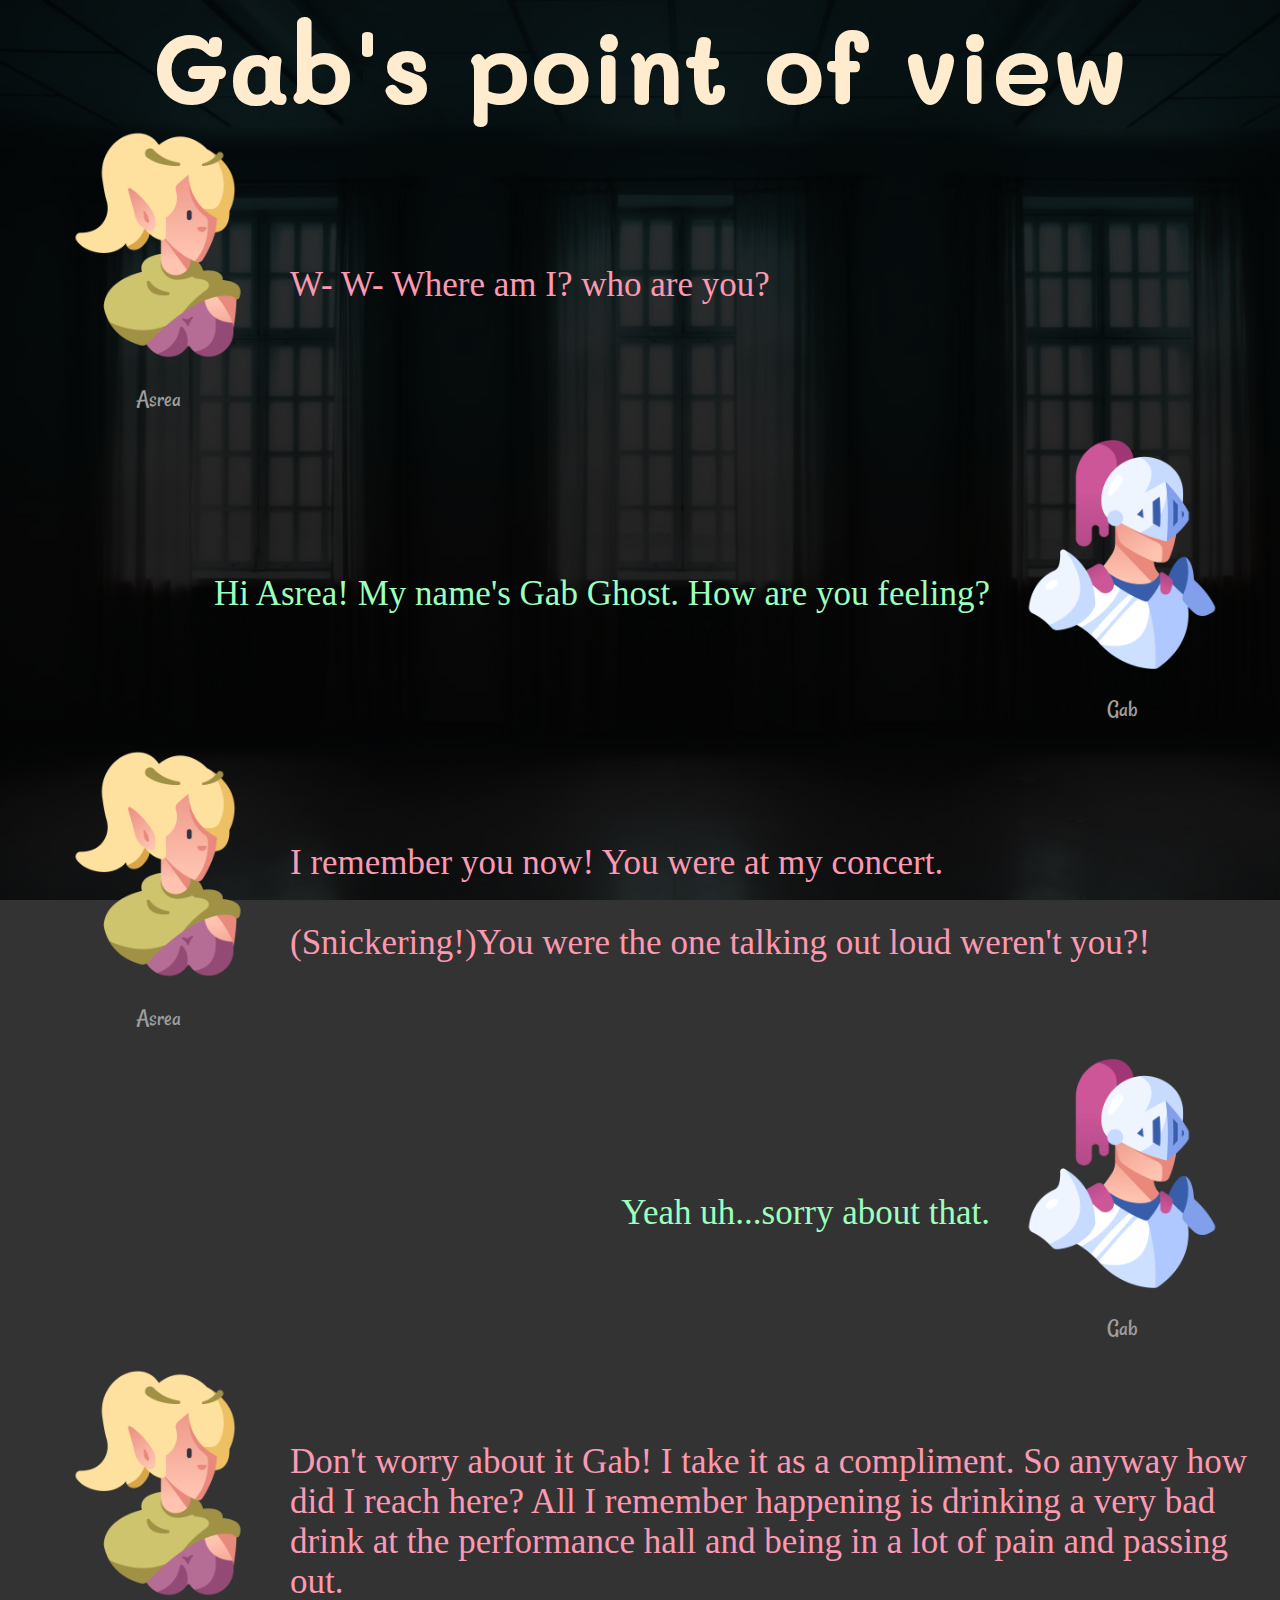
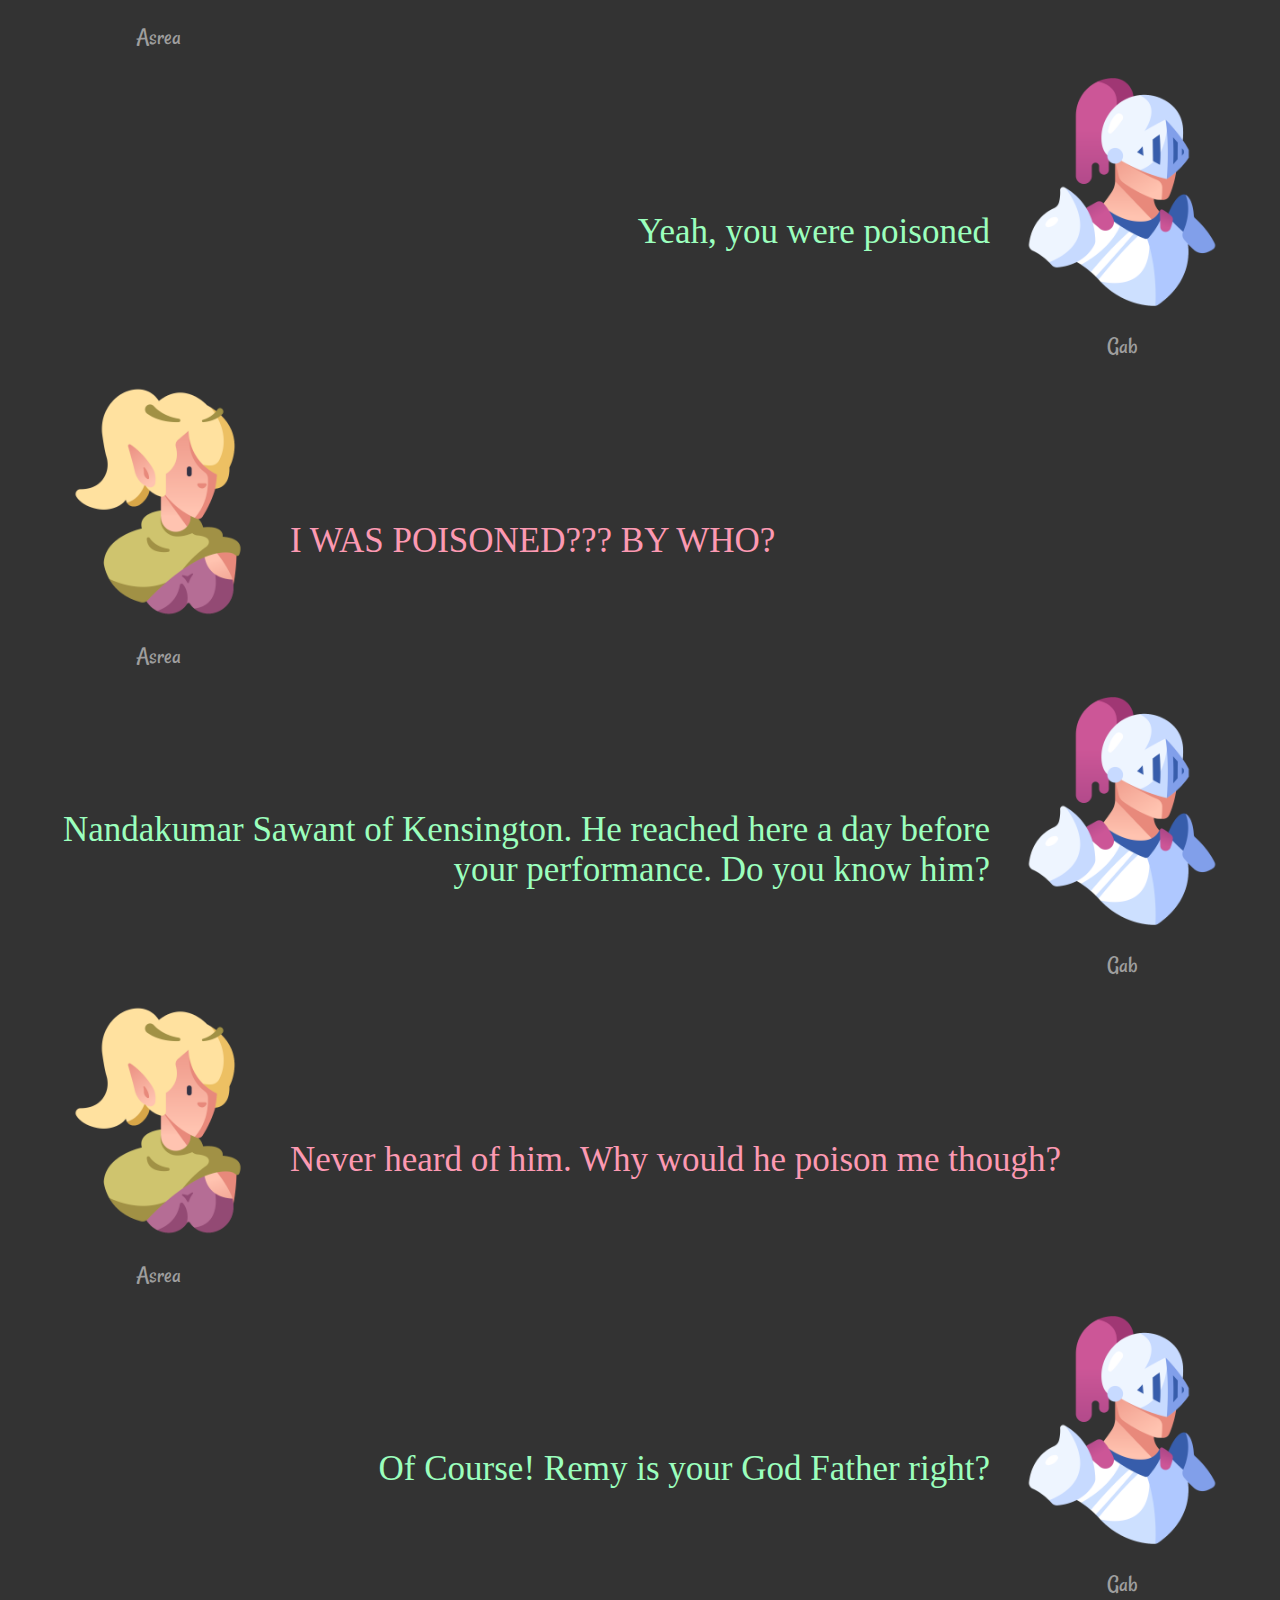
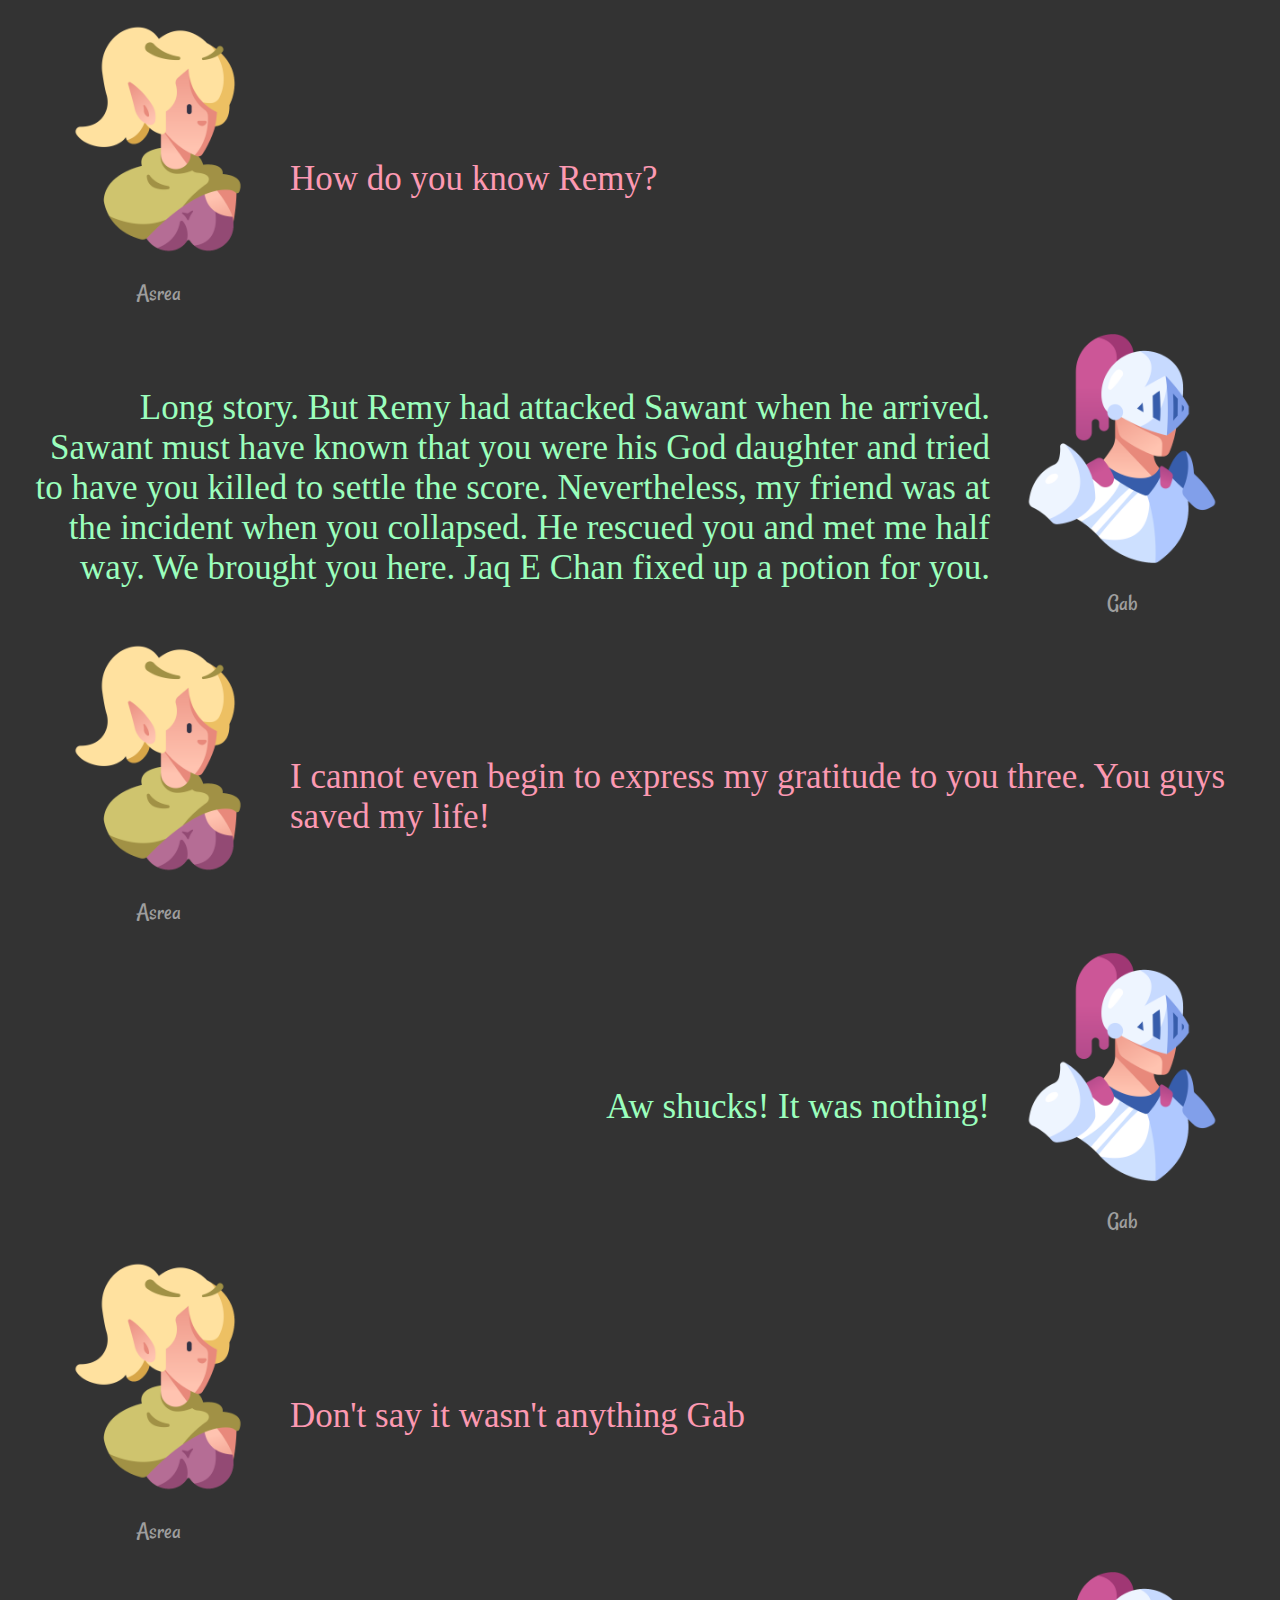
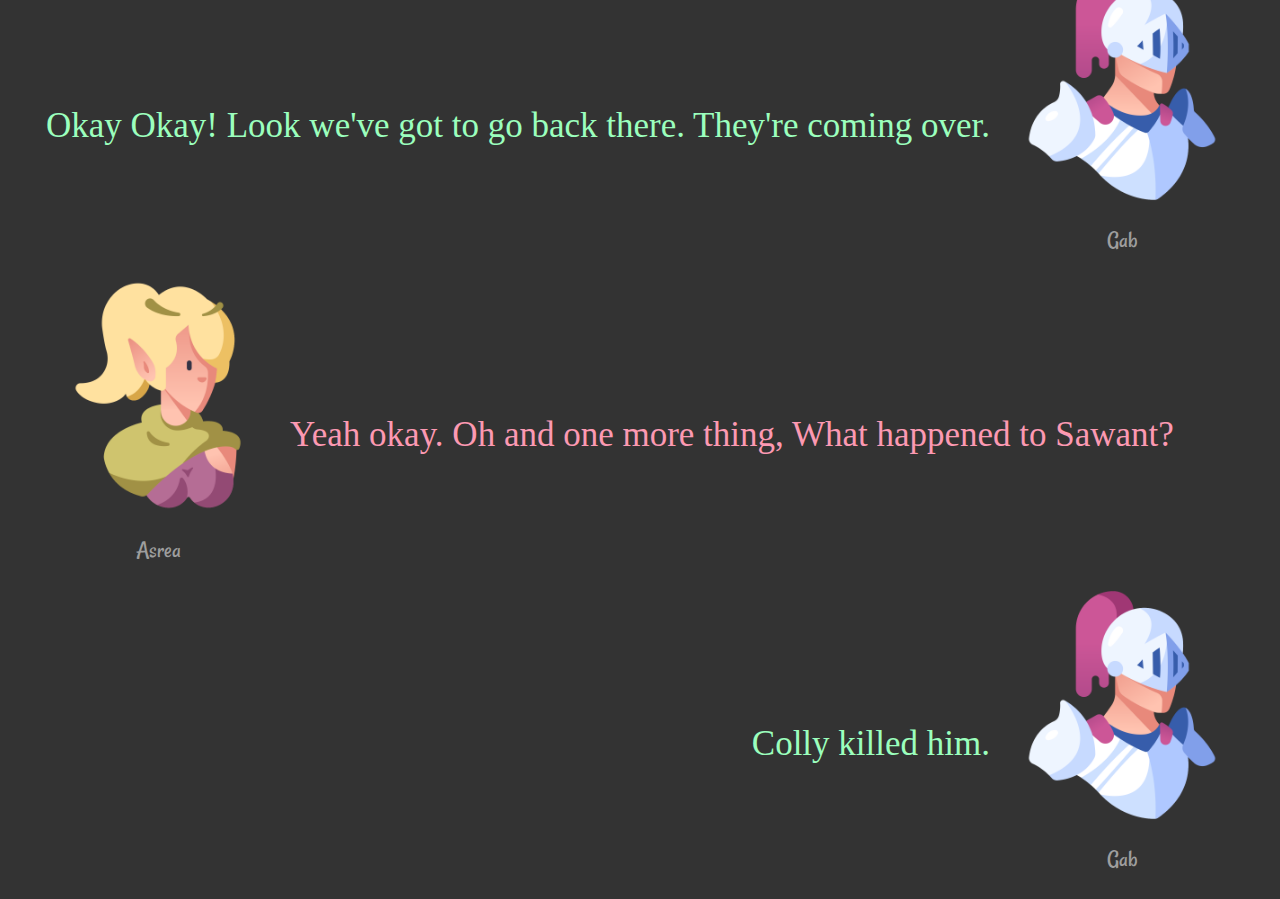
<file: html/s1/gab.html>
<html>
    <head>
        <title>Gab's view</title>
        <link rel="stylesheet" href="../../css/common.css">
        <link rel="stylesheet" href="../../css/both.css">
        <link href="https://fonts.googleapis.com/css?family=Delius|Mali|Rancho|Schoolbell&display=swap" rel="stylesheet">
    </head>
    <body style="margin: 0px;">
        <div id="night"
        style="background-image: url(../../img/scenes/chamb.jpg); background-attachment: fixed; background-repeat: no-repeat; background-size: cover;">
        <div id="mask" style="background-color: rgba(0, 0, 0, 0.8);">
        <h1 style="text-align: center; margin: 0px; font-family: 'Mali', cursive; color: blanchedalmond; font-size: 100px;">Gab's point of view</h1>
        <div id="main">            
            <div id="dp" class="part1">
                <img src="../../img/icons/Elf-icon.png" class="img">
                <br>
                <p>Asrea</p>
            </div>
            <div id="big" class="part1">
                <p>W- W- Where am I? who are you?</p>
            </div>
            <div id="big" class="part2">
                <p>Hi Asrea! My name's Gab Ghost. How are you feeling?</p>
            </div>
            <div id="dp" class="part2">
                <img src="../../img/icons/Knight-icon.png" class="img">
                <br>
                <p>Gab</p>
            </div>
            <div id="dp" class="part1">
                <img src="../../img/icons/Elf-icon.png" class="img">
                <br>
                <p>Asrea</p>
            </div>
            <div id="big" class="part1">
                <p>I remember you now! You were at my concert. <br> <br>(Snickering!)You were the one talking out loud weren't you?!</p>
            </div>
            <div id="big" class="part2">
                <p>Yeah uh...sorry about that.</p>
            </div>
            <div id="dp" class="part2">
                <img src="../../img/icons/Knight-icon.png" class="img">
                <br>
                <p>Gab</p>
            </div>
            <div id="dp" class="part1">
                <img src="../../img/icons/Elf-icon.png" class="img">
                <br>
                <p>Asrea</p>
            </div>
            <div id="big" class="part1">
                <p>Don't worry about it Gab! I take it as a compliment. So anyway how did I reach here? All I remember happening is drinking a very bad drink at the performance hall and being in a lot of pain and passing out.</p>
            </div>
            <div id="big" class="part2">
                <p>Yeah, you were poisoned</p>
            </div>
            <div id="dp" class="part2">
                <img src="../../img/icons/Knight-icon.png" class="img">
                <br>
                <p>Gab</p>
            </div>
            <div id="dp" class="part1">
                <img src="../../img/icons/Elf-icon.png" class="img">
                <br>
                <p>Asrea</p>
            </div>
            <div id="big" class="part1">
                <p>I WAS POISONED??? BY WHO?</p>
            </div>
            <div id="big" class="part2">
                <p>Nandakumar Sawant of Kensington. He reached here a day before your performance. Do you know him?</p>
            </div>
            <div id="dp" class="part2">
                <img src="../../img/icons/Knight-icon.png" class="img">
                <br>
                <p>Gab</p>
            </div>
            <div id="dp" class="part1">
                <img src="../../img/icons/Elf-icon.png" class="img">
                <br>
                <p>Asrea</p>
            </div>
            <div id="big" class="part1">
                <p>Never heard of him. Why would he poison me though?</p>
            </div>
            <div id="big" class="part2">
                <p>Of Course! Remy is your God Father right?</p>
            </div>
            <div id="dp" class="part2">
                <img src="../../img/icons/Knight-icon.png" class="img">
                <br>
                <p>Gab</p>
            </div>
            <div id="dp" class="part1">
                <img src="../../img/icons/Elf-icon.png" class="img">
                <br>
                <p>Asrea</p>
            </div>
            <div id="big" class="part1">
                <p>How do you know Remy?</p>
            </div>
            <div id="big" class="part2">
                <p>Long story. But Remy had attacked Sawant when he arrived. Sawant must have known that you were his God daughter and tried to have you killed to settle the score. Nevertheless, my friend was at the incident when you collapsed. He rescued you and met me half way. We brought you here. Jaq E Chan fixed up a potion for you.</p>
            </div>
            <div id="dp" class="part2">
                <img src="../../img/icons/Knight-icon.png" class="img">
                <br>
                <p>Gab</p>
            </div>
            <div id="dp" class="part1">
                <img src="../../img/icons/Elf-icon.png" class="img">
                <br>
                <p>Asrea</p>
            </div>
            <div id="big" class="part1">
                <p>I cannot even begin to express my gratitude to you three. You guys saved my life!</p>
            </div>
            <div id="big" class="part2">
                <p>Aw shucks! It was nothing!</p>
            </div>
            <div id="dp" class="part2">
                <img src="../../img/icons/Knight-icon.png" class="img">
                <br>
                <p>Gab</p>
            </div>
            <div id="dp" class="part1">
                <img src="../../img/icons/Elf-icon.png" class="img">
                <br>
                <p>Asrea</p>
            </div>
            <div id="big" class="part1">
                <p>Don't say it wasn't anything Gab</p>
            </div>
            <div id="big" class="part2">
                <p>Okay Okay! Look we've got to go back there. They're coming over.</p>
            </div>
            <div id="dp" class="part2">
                <img src="../../img/icons/Knight-icon.png" class="img">
                <br>
                <p>Gab</p>
            </div>
            <div id="dp" class="part1">
                <img src="../../img/icons/Elf-icon.png" class="img">
                <br>
                <p>Asrea</p>
            </div>
            <div id="big" class="part1">
                <p>Yeah okay. Oh and one more thing, What happened to Sawant?</p>
            </div>
            <div id="big" class="part2">
                <p>Colly killed him.</p>
            </div>
            <div id="dp" class="part2">
                <img src="../../img/icons/Knight-icon.png" class="img">
                <br>
                <p>Gab</p>
            </div>
        </div>
        </div>
        </div>
    </body>
</html>
</file>
<file: css/common.css>
#main {
    text-align: center;
}
#dp {
    width: 20%;

}
#big {
    width: 75%;
}
.part2,
.part1 {
    display: inline-block;
    vertical-align: middle;
}
#big.part1 {
    text-align: left;
    font-size: 35px;
}
#big.part2 {
    text-align: right;
    font-size: 35px;
}
#dp.part1,
#dp.part2 {
    font-size: 24px;
}
.common {
    font-size: 30px;
    text-align: justify;
    padding-left: 20px;
    padding-right: 20px;
    margin: 0px;
}
.img {
    width: 90%
}
</file>
<file: css/both.css>
#big.part1 {
    color: rgb(252, 153, 178);
    font-family: 'Schoolbell', cursive;
}

#big.part2 {
    color: rgb(155, 255, 189);
    font-family: 'Schoolbell', cursive;
}

#dp.part1,
#dp.part2 {
    color: rgb(158, 158, 158);
    font-family: 'Rancho', cursive;
}
</file>
<file: css/e5.css>
#hutmask{
    background-color: rgba(0, 0, 0, 0.7);

}
#hut{
    background-image: url("../img/scenes/chamb.jpg");
    background-repeat: no-repeat;
    background-attachment: fixed;
    background-size: cover;
}







#hut .commentary , ol{
    color: rgb(255, 255, 255);
    font-size: 40px;
}
#hut .partwo{
    color: rgb(124, 255, 152);
    font-size: 40px;
}
#hut .partone{
    color: rgb(255, 110, 211);
    font-size: 40px;
}

.bothparts {
    text-align: center;
}
.commentary{
    color: rgb(0, 0, 0);
}
#title{
    text-align: center;
    font-size: 100px;
    color: red;
}
.partwo .dialogue{
    text-align: right;
}
.partone .dialogue{
    text-align: left;
}
p, h1{
    margin: 0px;
}
.commentary{
    font-family: 'Schoolbell', cursive;
    text-align: justify;
    padding-left: 20px;
    padding-right: 20px;
    padding-bottom: 30px;
    margin: 0px;
}

.images {
    width: 100%;
}
.image {
    width: 20%;
    text-align: center;
}

.dialogue {
    width: 78%;
    font-family: 'Mali', cursive;
}
.speaker{
    color: rgba(255, 255, 255, 0.5);
    margin-bottom: 30px;
    font-family: 'Baloo Bhaina 2', cursive;
}
#inline {
    display: inline-block;
    vertical-align: top;
}
</file>
